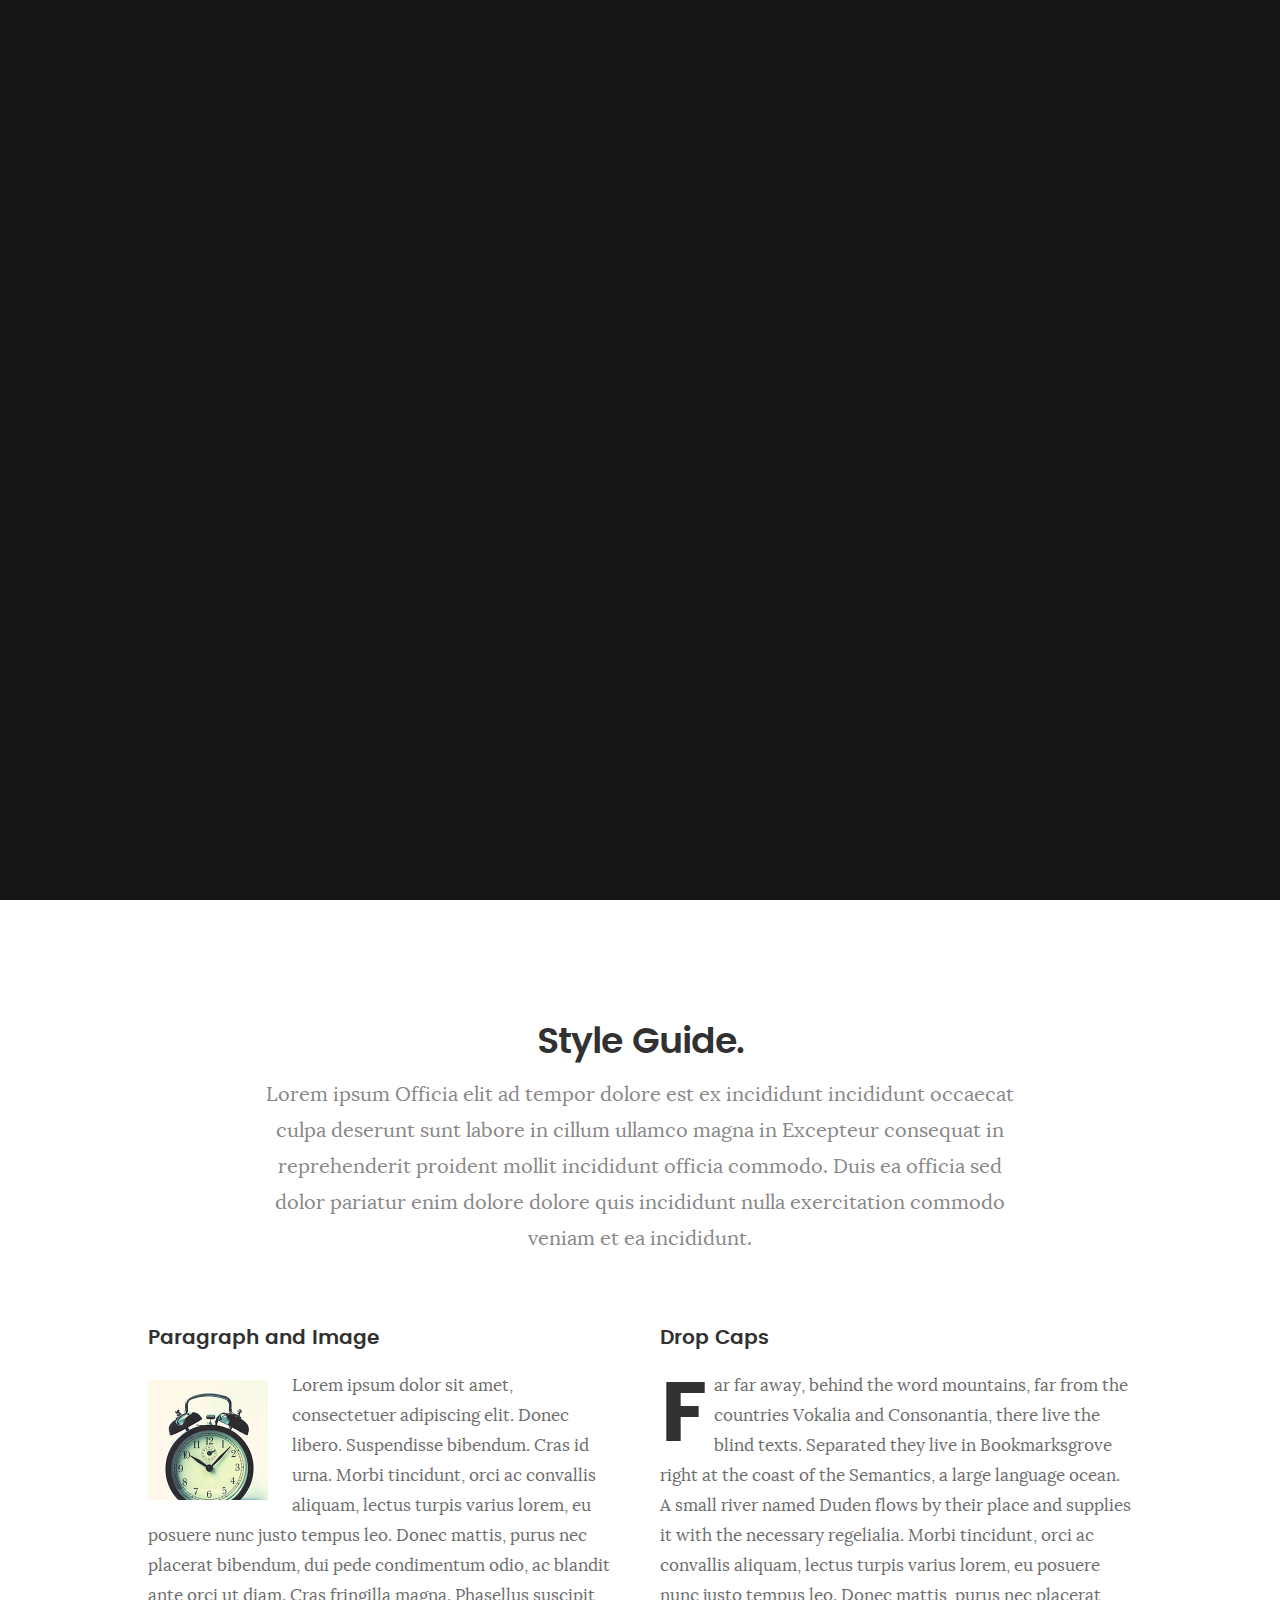
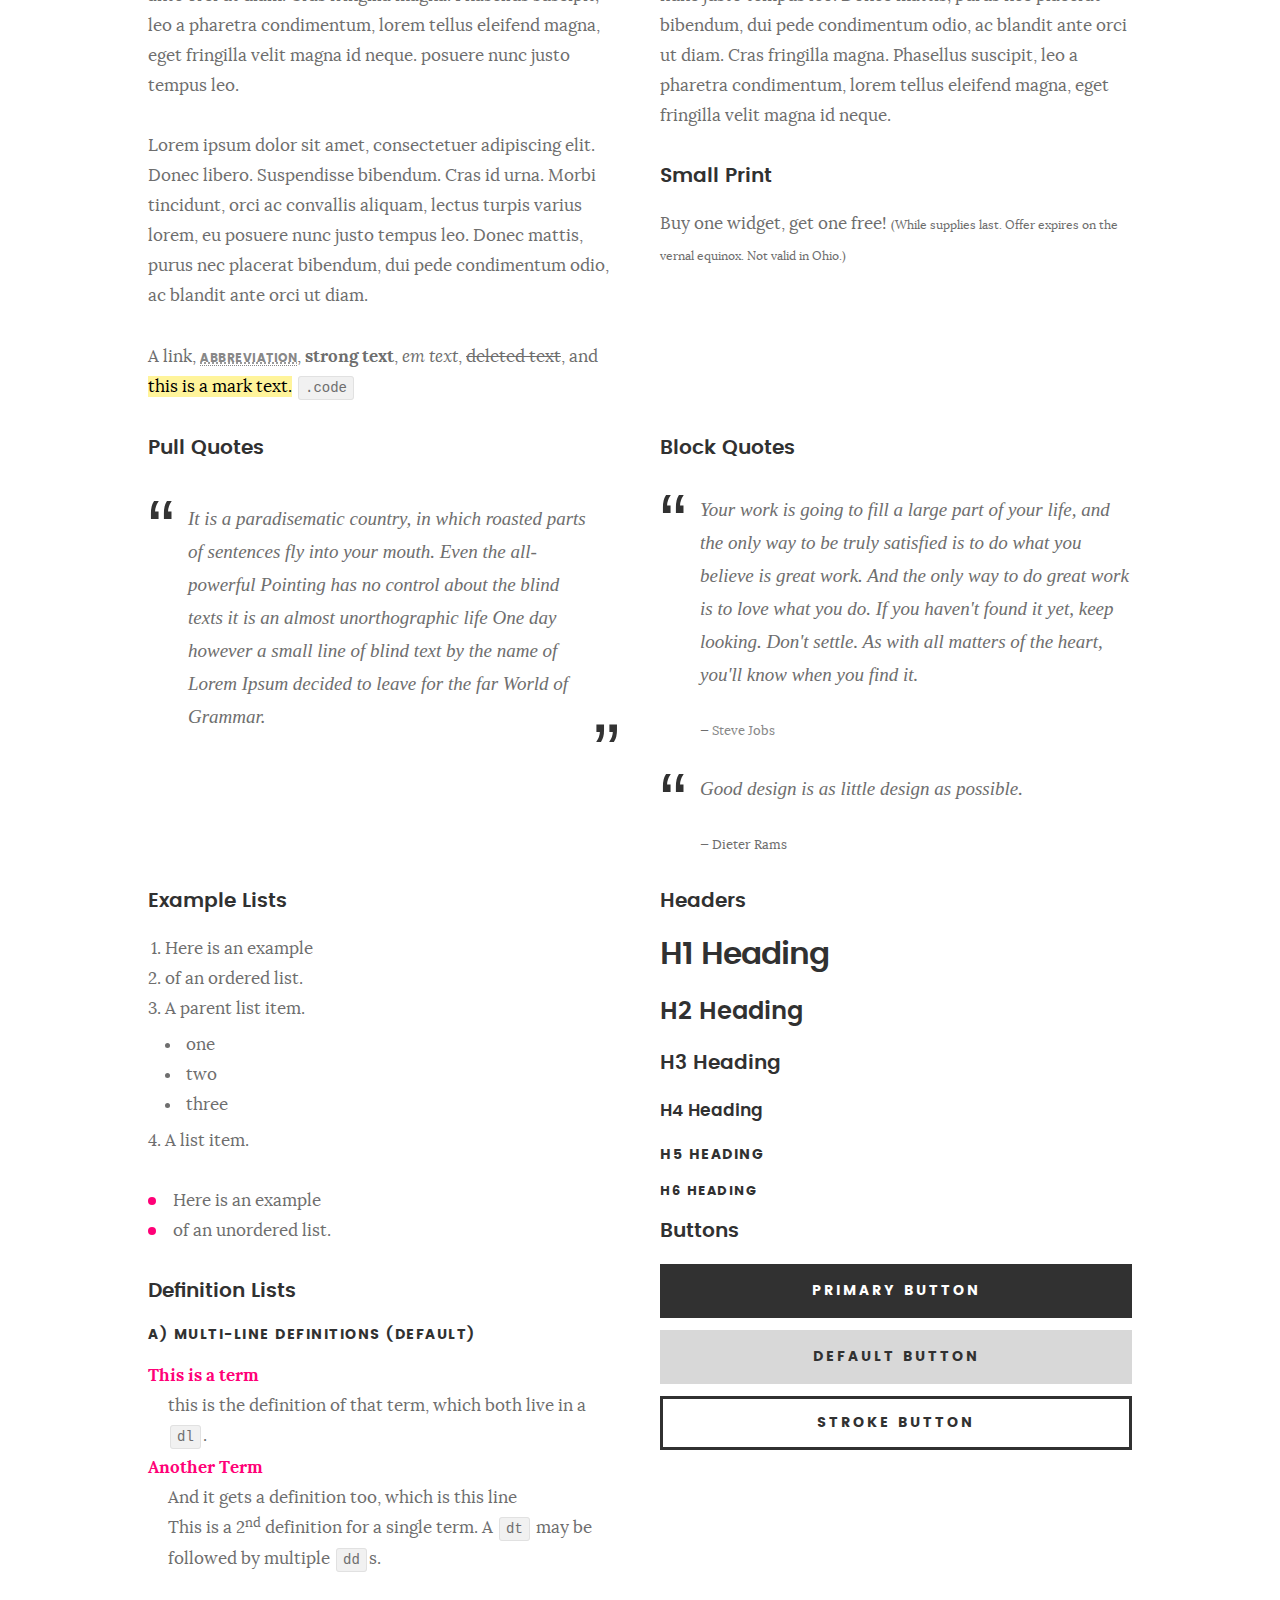
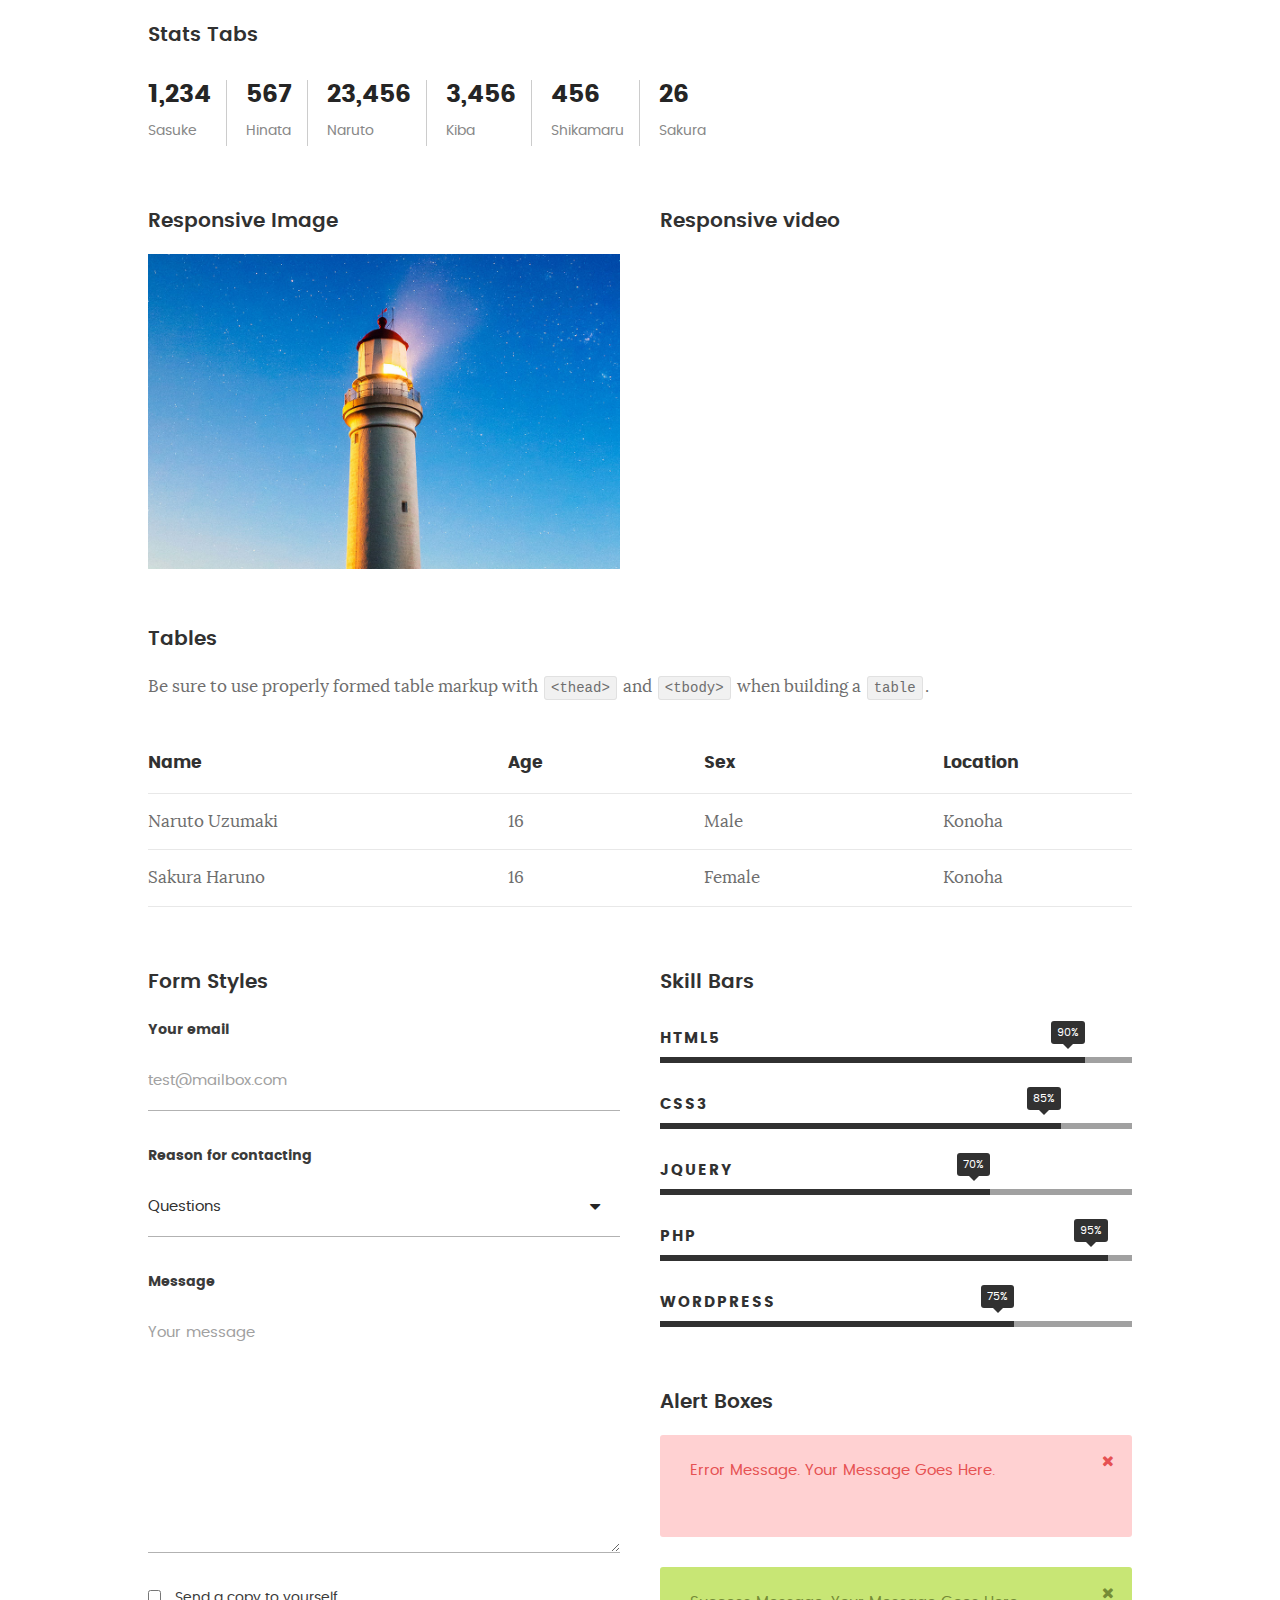
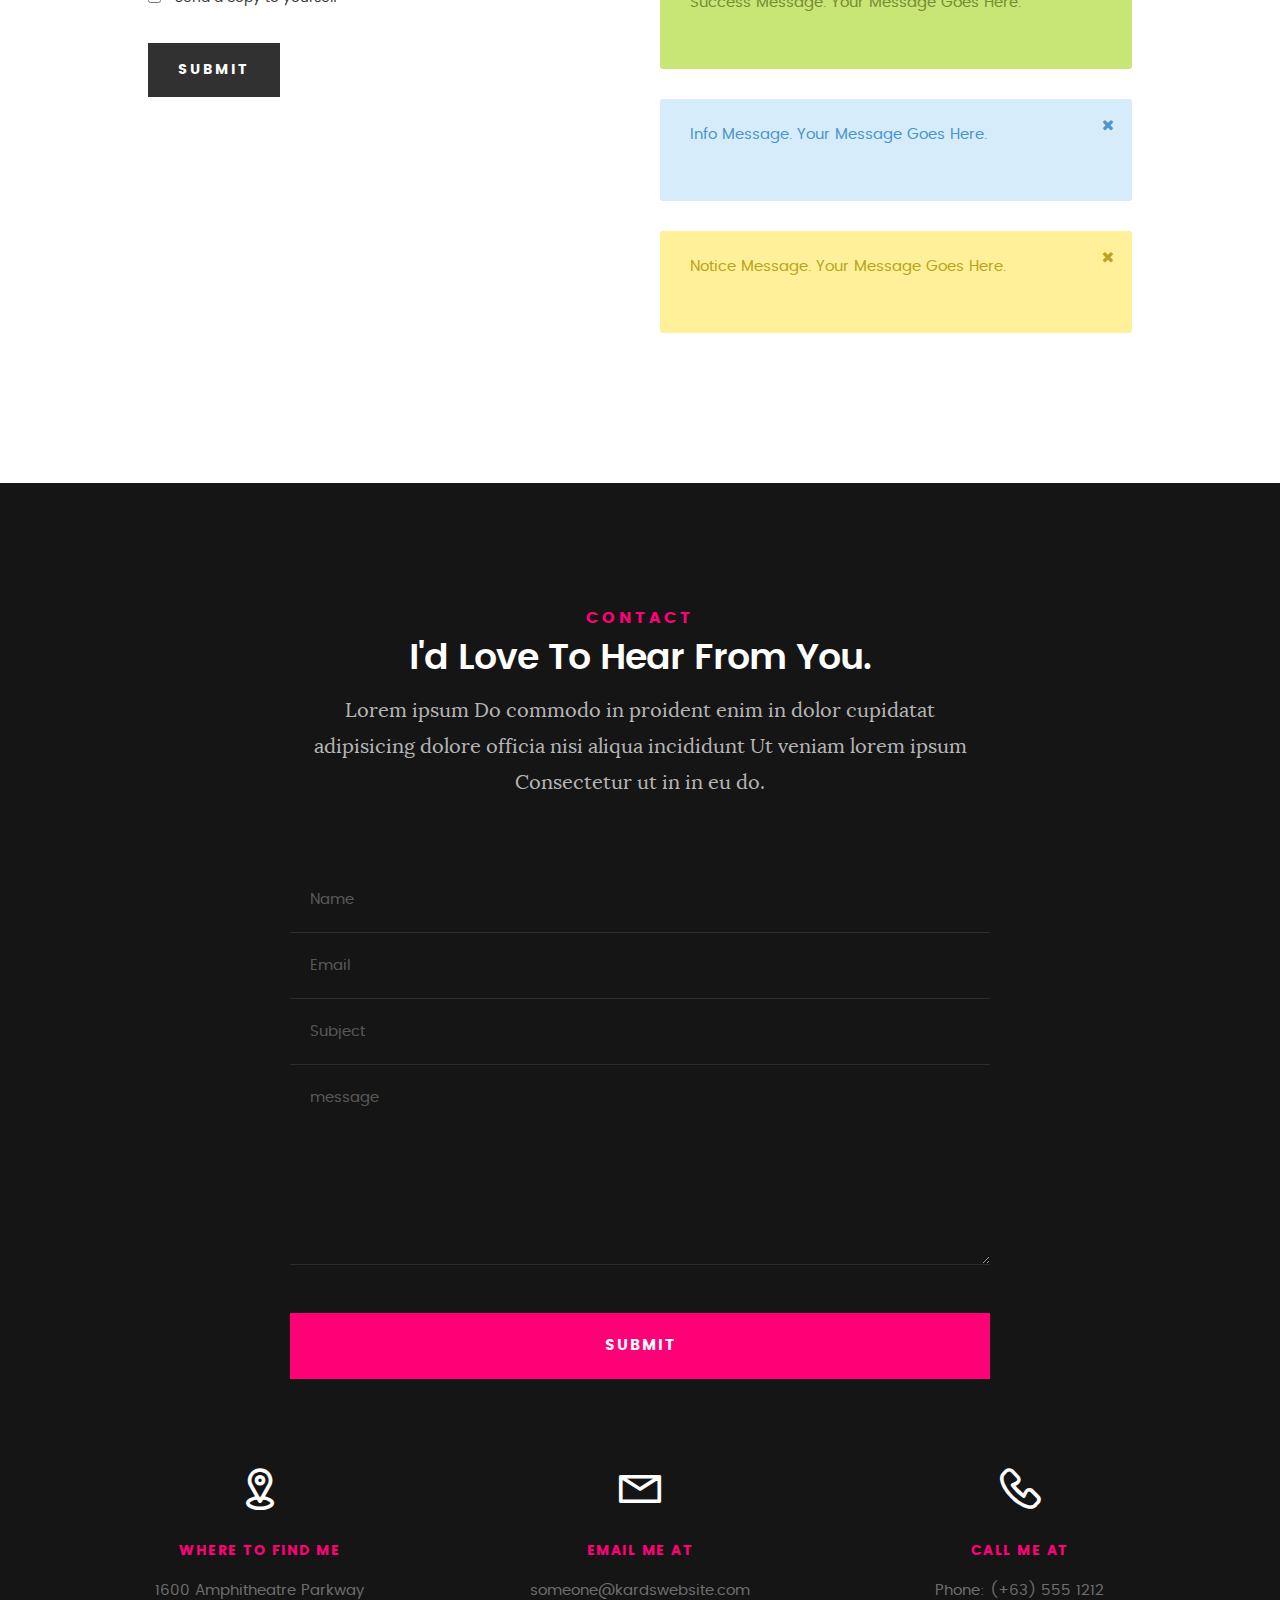
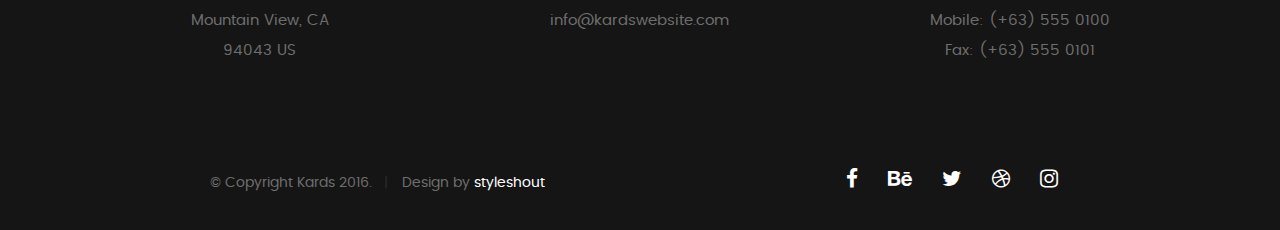
<file: styles.html>
<!DOCTYPE html>
<!--[if IE 8 ]><html class="no-js oldie ie8" lang="en"> <![endif]-->
<!--[if IE 9 ]><html class="no-js oldie ie9" lang="en"> <![endif]-->
<!--[if (gte IE 9)|!(IE)]><!--><html class="no-js" lang="en"> <!--<![endif]-->
<head>

   <!--- basic page needs
   ================================================== -->
   <meta charset="utf-8">
	<title>Style Demo - Kards</title>
	<meta name="description" content="">  
	<meta name="author" content="">

   <!-- mobile specific metas
   ================================================== -->
	<meta name="viewport" content="width=device-width, initial-scale=1, maximum-scale=1">

 	<!-- CSS
   ================================================== -->
   <link rel="stylesheet" href="css/base.css">  
   <link rel="stylesheet" href="css/main.css">
   <link rel="stylesheet" href="css/vendor.css">

   <style type="text/css" media="screen">

   	#styles { 
   		background: white;
   		padding-top: 12rem;
   		padding-bottom: 12rem;
   	}
   	#styles .row {
   		max-width: 1024px;
     	}
     	#styles .section-intro {
   		max-width: 800px;
     	}
      	
   </style>       

   <!-- script
   ================================================== -->
	<script src="js/modernizr.js"></script>
	<script src="js/pace.min.js"></script>

   <!-- favicons
	================================================== -->
	<link rel="icon" type="image/png" href="favicon.png">

</head>

<body id="top">

	<!-- header 
   ================================================== -->
   <header>   	
   	<div class="row">

   		<div class="top-bar">
   			<a class="menu-toggle" href="#"><span>Menu</span></a>

	   		<div class="logo">
		         <a href="index.html">KARDS</a>
		      </div>		      

		   	<nav id="main-nav-wrap">
					<ul class="main-navigation">
						<li><a href="index.html#intro" title="">Home</a></li>
						<li><a href="index.html#about" title="">About</a></li>
						<li><a href="index.html#resume" title="">Resume</a></li>
						<li><a href="index.html#portfolio" title="">Portfolio</a></li>
						<li><a href="index.html#services" title="">Services</a></li>					
						<li><a class="smoothscroll"  href="#contact" title="">Contact</a></li>	
						<li><a href="styles.html" title="">Style Demo</a></li>				
					</ul>
				</nav>    		
   		</div> <!-- /top-bar --> 
   		
   	</div> <!-- /row --> 		
   </header> <!-- /header -->

	<!-- intro section
   ================================================== -->
   <section id="intro">   

   	<div class="intro-overlay"></div>	

   	<div class="intro-content">
   		<div class="row">

   			<div class="col-twelve">

	   			<h5>Hello, World.</h5>
	   			<h1>I'm Juan Dela Cruz.</h1>

	   			<p class="intro-position">
	   				<span>Front-end Developer</span>
	   				<span>UI/UX Designer</span> 
	   			</p>

	   			<a class="button stroke smoothscroll" href="#about" title="">More About Me</a>

	   		</div>  
   			
   		</div>   		 		
   	</div> <!-- /intro-content --> 

   	<ul class="intro-social">        
         <li><a href="#"><i class="fa fa-facebook"></i></a></li>
         <li><a href="#"><i class="fa fa-behance"></i></a></li>
         <li><a href="#"><i class="fa fa-twitter"></i></a></li>
         <li><a href="#"><i class="fa fa-dribbble"></i></a></li>
         <li><a href="#"><i class="fa fa-instagram"></i></a></li>
      </ul> <!-- /intro-social -->      	

   </section> <!-- /intro -->


   <!-- Style Demo
   ================================================== -->
   <section id="styles">

   	<div class="row section-intro">

   		<div class="col-twelve">

   			<h1>Style Guide.</h1>

   			<p class="lead">Lorem ipsum Officia elit ad tempor dolore est ex incididunt incididunt occaecat culpa deserunt sunt labore in cillum ullamco magna in Excepteur consequat in reprehenderit proident mollit incididunt officia commodo.
   			Duis ea officia sed dolor pariatur enim dolore dolore quis incididunt nulla exercitation commodo veniam et ea incididunt.</p>   			

   		</div>

     	</div> <!-- /row -->

     	<div class="row">

     		<div class="col-six tab-full">

		      <h3>Paragraph and Image</h3>

		      <p><a href="#"><img width="120" height="120" class="pull-left" alt="sample-image" src="images/sample-image.jpg"></a>
		  		Lorem ipsum dolor sit amet, consectetuer adipiscing elit. Donec libero. Suspendisse bibendum.
		  		Cras id urna. Morbi tincidunt, orci ac convallis aliquam, lectus turpis varius lorem, eu
		  		posuere nunc justo tempus leo. Donec mattis, purus nec placerat bibendum, dui pede condimentum
		  		odio, ac blandit ante orci ut diam. Cras fringilla magna. Phasellus suscipit, leo a pharetra
		  		condimentum, lorem tellus eleifend magna, eget fringilla velit magna id neque.
		  		posuere nunc justo tempus leo. </p>

		  		<p>
		  		Lorem ipsum dolor sit amet, consectetuer adipiscing elit. Donec libero. Suspendisse bibendum.
		  		Cras id urna. Morbi tincidunt, orci ac convallis aliquam, lectus turpis varius lorem, eu
		  		posuere nunc justo tempus leo. Donec mattis, purus nec placerat bibendum, dui pede condimentum
		  		odio, ac blandit ante orci ut diam.	
 			   </p>

            <p>A <a href="#">link</a>,
  			   <abbr title="this really isn't a very good description">abbreviation</abbr>,
  			   <strong>strong text</strong>,
            <em>em text</em>,
  			   <del>deleted text</del>, and
            <mark>this is a mark text.</mark>
            <code>.code</code>
          	</p>

         </div>

         <div class="col-six tab-full">

            <h3>Drop Caps</h3>

	         <p class="drop-cap">Far far away, behind the word mountains, far from the countries Vokalia and Consonantia,
	         there live the blind texts. Separated they live in Bookmarksgrove right at the coast of the
	         Semantics, a large language ocean. A small river named Duden flows by their place and supplies it with the necessary regelialia. Morbi tincidunt, orci ac convallis aliquam, lectus turpis varius lorem, eu	posuere nunc justo tempus leo. Donec mattis, purus nec placerat bibendum, dui pede condimentum odio, ac blandit ante orci ut diam. Cras fringilla magna. Phasellus suscipit, leo a pharetra condimentum, lorem tellus eleifend magna, eget fringilla velit magna id neque.
		  		</p>

		      <h3>Small Print</h3>

		      <p>Buy one widget, get one free!
		  		<small>(While supplies last. Offer expires on the vernal equinox. Not valid in Ohio.)</small>
		  		</p>

		   </div>	         

		</div> <!-- /row -->

		<div class="row">

		  	<div class="col-six tab-full">

		      <h3>Pull Quotes</h3>

		      <aside class="pull-quote">
				   <blockquote>
					   <p>It is a paradisematic country, in which roasted parts of
		            sentences fly into your mouth. Even the all-powerful Pointing has no control about the blind
		            texts it is an almost unorthographic life One day however a small line of blind text by the name
		            of Lorem Ipsum decided to leave for the far World of Grammar.</p>
					</blockquote>
				</aside>

		   </div>

		   <div class="col-six tab-full">

		      <h3>Block Quotes</h3>

		      <blockquote cite="http://where-i-got-my-info-from.com">
				   <p>Your work is going to fill a large part of your life, and the only way to be truly satisfied is
		         to do what you believe is great work. And the only way to do great work is to love what you do.
		         If you haven't found it yet, keep looking. Don't settle. As with all matters of the heart, you'll know when you find it.
		         </p>
		
					<cite>
					   <a href="#">Steve Jobs</a>
					</cite>
			   </blockquote>

		      <blockquote>
		         <p>Good design is as little design as possible.</p>
		         <cite>Dieter Rams</cite>
		      </blockquote>

		   </div>

		</div> <!-- /row -->

		<div class="row half-bottom">

		 	<div class="col-six tab-full">

		      <h3>Example Lists</h3>

		      <ol>
				   <li>Here is an example</li>
				   <li>of an ordered list.</li>
				   <li>A parent list item.
				   	<ul>
				   		<li>one</li>
				   		<li>two</li>
				   		<li>three</li>
				   	</ul>
				   </li>
				   <li>A list item.</li>
			   </ol>

		      <ul class="disc">
				   <li>Here is an example</li>
				   <li>of an unordered list.</li>
			   </ul>	

			   <h3>Definition Lists</h3>	            

		      <h5>a) Multi-line Definitions (default)</h5>

		      <dl>
				   <dt><strong>This is a term</strong></dt>
				      <dd>this is the definition of that term, which both live in a <code>dl</code>.</dd>
				   <dt><strong>Another Term</strong></dt>
				      <dd>And it gets a definition too, which is this line</dd>
				      <dd>This is a 2<sup>nd</sup> definition for a single term. A <code>dt</code> may be followed by multiple <code>dd</code>s.</dd>
			   </dl>

		   </div>

		   <div class="col-six tab-full">		                  

		      <h3>Headers</h3>

		      <h1>H1 Heading</h1>
		      <h2>H2 Heading</h2>
		      <h3>H3 Heading</h3>
		      <h4>H4 Heading</h4>
		      <h5>H5 Heading</h5>
		      <h6>H6 Heading</h6>

		      <h3>Buttons</h3>

		    	<p>
		     		<a class="button button-primary full-width" href="#">Primary Button</a>
		     		<a class="button full-width" href="#">Default Button</a>
		     		<a class="button stroke full-width" href="#">Stroke Button</a>
		     	</p>

		   </div>

		</div> <!-- /row -->

		<div class="row">

		   <div class="col-twelve">

		    	<h3>Stats Tabs</h3>

		      <ul class="stats-tabs">
				   <li><a href="#">1,234 <em>Sasuke</em></a></li>
				   <li><a href="#">567 <em>Hinata</em></a></li>
				   <li><a href="#">23,456 <em>Naruto</em></a></li>
				   <li><a href="#">3,456 <em>Kiba</em></a></li>
				   <li><a href="#">456 <em>Shikamaru</em></a></li>
				   <li><a href="#">26 <em>Sakura</em></a></li>
				</ul>	      		

		   </div>	      	

		</div> <!-- /row -->

		<div class="row half-bottom">

      	<div class="col-six tab-full">

      		<h3>Responsive Image</h3>

      		<p><img src="images/portfolio/modals/m-lighthouse.jpg"></p>

      	</div>

      	<div class="col-six tab-full">

      		<h3>Responsive video</h3>

      		<div class="fluid-video-wrapper">
                  <iframe src="http://player.vimeo.com/video/14592941?title=0&amp;byline=0&amp;portrait=0&amp;color=F64B39" width="500" height="281" frameborder="0" webkitallowfullscreen mozallowfullscreen allowfullscreen></iframe> 
            </div>

      	</div>
      	
      </div> <!-- /row -->

      <div class="row add-bottom">

      	<div class="col-twelve">

      		<h3>Tables</h3>
      		<p>Be sure to use properly formed table markup with <code>&lt;thead&gt;</code> and <code>&lt;tbody&gt;</code> when building a <code>table</code>.</p>

      		<div class="table-responsive">

      			<table>
					  <thead>
					    <tr>
					      <th>Name</th>
					      <th>Age</th>
					      <th>Sex</th>
					      <th>Location</th>					    
					    </tr>
					  </thead>
					  <tbody>
					    <tr>
					      <td>Naruto Uzumaki</td>
					      <td>16</td>
					      <td>Male</td>
					      <td>Konoha</td>					    
					    </tr>
					    <tr>
					      <td>Sakura Haruno</td>
					      <td>16</td>
					      <td>Female</td>
					      <td>Konoha</td>			    
					    </tr>
					  </tbody>
					</table>

      		</div>     		

      	</div>
      	
      </div> <!--row -->

      <div class="row">

		   <div class="col-six tab-full">

		      <h3>Form Styles</h3>

		         <form>
			        	<div>
			         	<label for="sampleInput">Your email</label>
			         	<input class="full-width" type="email" placeholder="test@mailbox.com" id="sampleInput">
			         </div>
			         <div>
			         	<label for="sampleRecipientInput">Reason for contacting</label>
			         	<div class="ss-custom-select">
			         		<select class="full-width" id="sampleRecipientInput">
				           		<option value="Option 1">Questions</option>
				           		<option value="Option 2">Report</option>
				           		<option value="Option 3">Others</option>
				         	</select>
			         	</div>			         	
			         </div>
			       
			       	<label for="exampleMessage">Message</label>
			       	<textarea class="full-width" placeholder="Your message" id="exampleMessage"></textarea>

			        	<label class="add-bottom">
			           	<input type="checkbox">			            
			           	<span class="label-text">Send a copy to yourself</span>
			        	</label>
			       
			        	<input class="button-primary" type="submit" value="Submit">

			      </form>	            

		      </div>

		      <div class="col-six tab-full">

		      		<h3>Skill Bars</h3>

		      		<ul class="skill-bars">
						   <li>
						   	<div class="progress percent90"><span>90%</span></div>
						   	<strong>HTML5</strong>
						   </li>
						   <li>
						   	<div class="progress percent85"><span>85%</span></div>
						   	<strong>CSS3</strong>
						   </li>
						   <li>
						   	<div class="progress percent70"><span>70%</span></div>
						   	<strong>JQuery</strong>
						   </li>
						   <li>
						   	<div class="progress percent95"><span>95%</span></div>
						   	<strong>PHP</strong>
						   </li>
						   <li>

						   	<div class="progress percent75"><span>75%</span></div>
						   	<strong>Wordpress</strong>
						   </li>
		      
						</ul> <!-- /skill-bars -->

			        
			        <h3>Alert Boxes</h3> 
			        
			        <div class="alert-box ss-error hideit">
				        <p>Error Message. Your Message Goes Here.</p>
				        <i class="fa fa-times close"></i>
			        </div><!-- /error -->
			        
			        <div class="alert-box ss-success hideit">
				        <p>Success Message. Your Message Goes Here.</p>
				        <i class="fa fa-times close"></i>
			        </div><!-- /success -->
			        
			        <div class="alert-box ss-info hideit">
				         <p>Info Message. Your Message Goes Here.</p>
				        <i class="fa fa-times close"></i>
			        </div><!-- /info -->
			        
			        <div class="alert-box ss-notice hideit">
				        <p>Notice Message. Your Message Goes Here.</p>
				        <i class="fa fa-times close"></i>
			        </div><!-- /notice -->
			        
			  </div>	         

		</div> <!-- /row -->
		   	
   </section> <!--styles -->	

	
   <!-- contact
   ================================================== -->
	<section id="contact">

		<div class="row section-intro">
   		<div class="col-twelve">

   			<h5>Contact</h5>
   			<h1>I'd Love To Hear From You.</h1>

   			<p class="lead">Lorem ipsum Do commodo in proident enim in dolor cupidatat adipisicing dolore officia nisi aliqua incididunt Ut veniam lorem ipsum Consectetur ut in in eu do.</p>

   		</div> 
   	</div> <!-- /section-intro -->

   	<div class="row contact-form">

   		<div class="col-twelve">

            <!-- form -->
            <form name="contactForm" id="contactForm" method="post" action="">
      			<fieldset>

                  <div class="form-field">
 						   <input name="contactName" type="text" id="contactName" placeholder="Name" value="" minlength="2" required="">
                  </div>
                  <div class="form-field">
	      			   <input name="contactEmail" type="email" id="contactEmail" placeholder="Email" value="" required="">
	               </div>
                  <div class="form-field">
	     				   <input name="contactSubject" type="text" id="contactSubject" placeholder="Subject" value="">
	               </div>                       
                  <div class="form-field">
	                 	<textarea name="contactMessage" id="contactMessage" placeholder="message" rows="10" cols="50" required=""></textarea>
	               </div>                      
                 <div class="form-field">
                     <button class="submitform">Submit</button>
                     <div id="submit-loader">
                        <div class="text-loader">Sending...</div>                             
       				      <div class="s-loader">
								  	<div class="bounce1"></div>
								  	<div class="bounce2"></div>
								  	<div class="bounce3"></div>
								</div>
							</div>
                  </div>

      			</fieldset>
      		</form> <!-- Form End -->

            <!-- contact-warning -->
            <div id="message-warning"></div>            
            <!-- contact-success -->
      		<div id="message-success">
               <i class="fa fa-check"></i>Your message was sent, thank you!<br>
      		</div>

         </div> <!-- /col-twelve -->
   		
   	</div> <!-- /contact-form -->

   	<div class="row contact-info">

   		<div class="col-four tab-full">

   			<div class="icon">
   				<i class="icon-pin"></i>
   			</div>

   			<h5>Where to find me</h5>

   			<p>
            1600 Amphitheatre Parkway<br>
            Mountain View, CA<br>
            94043 US
            </p>

   		</div>

   		<div class="col-four tab-full collapse">

   			<div class="icon">
   				<i class="icon-mail"></i>
   			</div>

   			<h5>Email Me At</h5>

   			<p>someone@kardswebsite.com<br>
			   	info@kardswebsite.com			     
			   </p>

   		</div>

   		<div class="col-four tab-full">

   			<div class="icon">
   				<i class="icon-phone"></i>
   			</div>

   			<h5>Call Me At</h5>

   			<p>Phone: (+63) 555 1212<br>
			   	Mobile: (+63) 555 0100<br>
			     	Fax: (+63) 555 0101
			   </p>

   		</div>
   		
   	</div> <!-- /contact-info -->
		
	</section> <!-- /contact -->


   <!-- footer
   ================================================== -->

   <footer>
     	<div class="row">

     		<div class="col-six tab-full pull-right social">

     			<ul class="footer-social">        
			      <li><a href="#"><i class="fa fa-facebook"></i></a></li>
			      <li><a href="#"><i class="fa fa-behance"></i></a></li>
			      <li><a href="#"><i class="fa fa-twitter"></i></a></li>
			      <li><a href="#"><i class="fa fa-dribbble"></i></a></li>
			      <li><a href="#"><i class="fa fa-instagram"></i></a></li>
			   </ul> 
	      		
	      </div>

      	<div class="col-six tab-full">
	      	<div class="copyright">
		        	<span>© Copyright Kards 2016.</span> 
		        	<span>Design by <a href="http://www.styleshout.com/">styleshout</a></span>	         	
		         </div>		                  
	      	</div>

	      	<div id="go-top">
		         <a class="smoothscroll" title="Back to Top" href="#top"><i class="fa fa-long-arrow-up"></i></a>
		      </div>

      	</div> <!-- /row -->     	
   </footer>    

   <div id="preloader"> 
    	<div id="loader"></div>
   </div> 

   <!-- Java Script
   ================================================== --> 
   <script src="js/jquery-2.1.3.min.js"></script>
   <script src="js/plugins.js"></script>
   <script src="js/main.js"></script>

</body>

</html>
</file>
<file: css/base.css>
/**
 * =================================================================== 
 *
 *  Kards v1.0 Base Stylesheet
 *  url: styleshout.com
 *  03-01-2016
 *  ------------------------------------------------------------------
 *  TOC:
 *  01. reset
 *  02. basic/base setup styles
 *  03. grid
 *  04. MISC
 *
 * =================================================================== 
 */

/** 
 * ===================================================================
 * 01. reset - normalize.css v3.0.2 | MIT License | git.io/normalize
 *
 * ------------------------------------------------------------------- 
 */
html {
	font-family: sans-serif;
	-ms-text-size-adjust: 100%;
	-webkit-text-size-adjust: 100%;
}

body {
	margin: 0;
}

article,
aside,
details,
figcaption,
figure,
footer,
header,
hgroup,
main,
menu,
nav,
section,
summary {
	display: block;
}

audio,
canvas,
progress,
video {
	display: inline-block;
	vertical-align: baseline;
}

audio:not([controls]) {
	display: none;
	height: 0;
}

[hidden],
template {
	display: none;
}

a {
	background: transparent;
}

a:active,
a:hover {
	outline: 0;
}

abbr[title] {
	border-bottom: 1px dotted;
}

b,
strong {
	font-weight: bold;
}

dfn {
	font-style: italic;
}

h1 {
	font-size: 2em;
	margin: 0.67em 0;
}

mark {
	background: #ff0;
	color: #000;
}

small {
	font-size: 80%;
}

sub,
sup {
	font-size: 75%;
	line-height: 0;
	position: relative;
	vertical-align: baseline;
}

sup {
	top: -0.5em;
}

sub {
	bottom: -0.25em;
}

img {
	border: 0;
}

svg:not(:root) {
	overflow: hidden;
}

figure {
	margin: 1em 40px;
}

hr {
	-moz-box-sizing: content-box;
	box-sizing: content-box;
	height: 0;
}

pre {
	overflow: auto;
}

code,
kbd,
pre,
samp {
	font-family: monospace, monospace;
	font-size: 1em;
}

button,
input,
optgroup,
select,
textarea {
	color: inherit;
	font: inherit;
	margin: 0;
}

button {
	overflow: visible;
}

button,
select {
	text-transform: none;
}

button,
html input[type="button"],
input[type="reset"],
input[type="submit"] {
	-webkit-appearance: button;
	cursor: pointer;
}

button[disabled],
html input[disabled] {
	cursor: default;
}

button::-moz-focus-inner,
input::-moz-focus-inner {
	border: 0;
	padding: 0;
}

input {
	line-height: normal;
}

input[type="checkbox"],
input[type="radio"] {
	box-sizing: border-box;
	padding: 0;
}

input[type="number"]::-webkit-inner-spin-button,
input[type="number"]::-webkit-outer-spin-button {
	height: auto;
}

input[type="search"] {
	-webkit-appearance: textfield;
	-moz-box-sizing: content-box;
	-webkit-box-sizing: content-box;
	box-sizing: content-box;
}

input[type="search"]::-webkit-search-cancel-button,
input[type="search"]::-webkit-search-decoration {
	-webkit-appearance: none;
}

fieldset {
	border: 1px solid #c0c0c0;
	margin: 0 2px;
	padding: 0.35em 0.625em 0.75em;
}

legend {
	border: 0;
	padding: 0;
}

textarea {
	overflow: auto;
}

optgroup {
	font-weight: bold;
}

table {
	border-collapse: collapse;
	border-spacing: 0;
}

td,
th {
	padding: 0;
}

/** 
 * ===================================================================
 * 02. basic/base setup styles - (_basic.scss)
 *
 * ------------------------------------------------------------------- 
 */
html {
	font-size: 62.5%;
	box-sizing: border-box;
}

*,
*::before,
*::after {
	box-sizing: inherit;
}

body {
	font-weight: normal;
	line-height: 1;
	text-rendering: optimizeLegibility;
	word-wrap: break-word;
	-webkit-overflow-scrolling: touch;
	-webkit-text-size-adjust: none;
}

body,
input,
button {
	-moz-osx-font-smoothing: grayscale;
	-webkit-font-smoothing: antialiased;
}

/**
 * Media - (_basic.scss)
 * ------------------------------------------------------------------- 
 */
img,
video {
	max-width: 100%;
	height: auto;
}

/**
 * Typography resets - (_basic.scss)
 * ------------------------------------------------------------------- 
 */
div,
dl,
dt,
dd,
ul,
ol,
li,
h1,
h2,
h3,
h4,
h5,
h6,
pre,
form,
p,
blockquote,
th,
td {
	margin: 0;
	padding: 0;
}

h1,
h2,
h3,
h4,
h5,
h6 {
	-webkit-font-variant-ligatures: common-ligatures;
	-moz-font-variant-ligatures: common-ligatures;
	font-variant-ligatures: common-ligatures;
	text-rendering: optimizeLegibility;
}

em,
i {
	font-style: italic;
	line-height: inherit;
}

strong,
b {
	font-weight: bold;
	line-height: inherit;
}

small {
	font-size: 60%;
	line-height: inherit;
}

ol,
ul {
	list-style: none;
}

li {
	display: block;
}

/**
 * links - (_basic.scss)
 * ------------------------------------------------------------------- 
 */
a {
	text-decoration: none;
	line-height: inherit;
}

a img {
	border: none;
}

/**
 * inputs - (_basic.scss)
 * ------------------------------------------------------------------- 
 */
fieldset {
	margin: 0;
	padding: 0;
}

input[type="email"],
input[type="number"],
input[type="search"],
input[type="text"],
input[type="tel"],
input[type="url"],
input[type="password"],
textarea {
	-webkit-appearance: none;
	-moz-appearance: none;
	-ms-appearance: none;
	-o-appearance: none;
	appearance: none;
}

/** 
 * ===================================================================
 * 03. grid - (_grid.scss)
 *
 * ------------------------------------------------------------------- 
 */
.row {
	width: 94%;
	max-width: 1140px;
	margin: 0 auto;
}

.row:before,
.row:after {
	content: "";
	display: table;
}

.row:after {
	clear: both;
}

.row .row {
	width: auto;
	max-width: none;
	margin-left: -20px;
	margin-right: -20px;
}

[class*="col-"],
.bgrid {
	float: left;
}

[class*="col-"] + [class*="col-"].end {
	float: right;
}

[class*="col-"] {
	padding: 0 20px;
}

.col-one {
	width: 8.33333%;
}

.col-two,
.col-1-6 {
	width: 16.66667%;
}

.col-three,
.col-1-4 {
	width: 25%;
}

.col-four,
.col-1-3 {
	width: 33.33333%;
}

.col-five {
	width: 41.66667%;
}

.col-six,
.col-1-2 {
	width: 50%;
}

.col-seven {
	width: 58.33333%;
}

.col-eight,
.col-2-3 {
	width: 66.66667%;
}

.col-nine,
.col-3-4 {
	width: 75%;
}

.col-ten,
.col-5-6 {
	width: 83.33333%;
}

.col-eleven {
	width: 91.66667%;
}

.col-twelve,
.col-full {
	width: 100%;
}

/**
 * small screens - (_grid.scss)
 * --------------------------------------------------------------- 
 */
@media screen and (max-width:1024px) {
	.row .row {
		margin-left: -18px;
		margin-right: -18px;
	}

	[class*="col-"] {
		padding: 0 18px;
	}

}

/**
 * tablets - (_grid.scss)
 * --------------------------------------------------------------- 
 */
@media screen and (max-width:768px) {
	.row {
		width: auto;
		padding-left: 30px;
		padding-right: 30px;
	}

	.row .row {
		padding-left: 0;
		padding-right: 0;
		margin-left: -15px;
		margin-right: -15px;
	}

	[class*="col-"] {
		padding: 0 15px;
	}

	.tab-1-4 {
		width: 25%;
	}

	.tab-1-3 {
		width: 33.33333%;
	}

	.tab-1-2 {
		width: 50%;
	}

	.tab-2-3 {
		width: 66.66667%;
	}

	.tab-3-4 {
		width: 75%;
	}

	.tab-full {
		width: 100%;
	}

}

/**
 * large mobile devices - (_grid.scss)
 * --------------------------------------------------------------- 
 */
@media screen and (max-width:600px) {
	.row {
		padding-left: 25px;
		padding-right: 25px;
	}

	.row .row {
		margin-left: -10px;
		margin-right: -10px;
	}

	[class*="col-"] {
		padding: 0 10px;
	}

	.mob-1-4 {
		width: 25%;
	}

	.mob-1-2 {
		width: 50%;
	}

	.mob-3-4 {
		width: 75%;
	}

	.mob-full {
		width: 100%;
	}

}

/**
 * small mobile devices - (_grid.scss)
 * --------------------------------------------------------------- 
 */
@media screen and (max-width:400px) {
	.row .row {
		padding-left: 0;
		padding-right: 0;
		margin-left: 0;
		margin-right: 0;
	}

	[class*="col-"] {
		width: 100% !important;
		float: none !important;
		clear: both !important;
		margin-left: 0;
		margin-right: 0;
		padding: 0;
	}

	[class*="col-"] + [class*="col-"].end {
		float: none;
	}

}

/** 
 * ===================================================================
 * block grids - (_grid.scss)
 *
 * ------------------------------------------------------------------- 
 */
[class*="block-"]:before,
[class*="block-"]:after {
	content: "";
	display: table;
}

[class*="block-"]:after {
	clear: both;
}

.block-1-6 .bgrid {
	width: 16.66667%;
}

.block-1-4 .bgrid {
	width: 25%;
}

.block-1-3 .bgrid {
	width: 33.33333%;
}

.block-1-2 .bgrid {
	width: 50%;
}

/**
 * Clearing for block grid columns. Allow columns with 
 * different heights to align properly.
 */
.block-1-6 .bgrid:nth-child(6n+1),
.block-1-4 .bgrid:nth-child(4n+1),
.block-1-3 .bgrid:nth-child(3n+1),
.block-1-2 .bgrid:nth-child(2n+1) {
	clear: both;
}

/**
 * small screens - (_grid.scss)
 * --------------------------------------------------------------- 
 */
@media screen and (max-width:1024px) {
	.block-s-1-6 .bgrid {
		width: 16.66667%;
	}

	.block-s-1-4 .bgrid {
		width: 25%;
	}

	.block-s-1-3 .bgrid {
		width: 33.33333%;
	}

	.block-s-1-2 .bgrid {
		width: 50%;
	}

	.block-s-full .bgrid {
		width: 100%;
		clear: both;
	}

	[class*="block-s-"] .bgrid:nth-child(n) {
		clear: none;
	}

	.block-s-1-6 .bgrid:nth-child(6n+1),
	.block-s-1-4 .bgrid:nth-child(4n+1),
	.block-s-1-3 .bgrid:nth-child(3n+1),
	.block-s-1-2 .bgrid:nth-child(2n+1) {
		clear: both;
	}

}

/**
 * tablets - (_grid.scss)
 * --------------------------------------------------------------- 
 */
@media screen and (max-width:768px) {
	.block-tab-1-6 .bgrid {
		width: 16.66667%;
	}

	.block-tab-1-4 .bgrid {
		width: 25%;
	}

	.block-tab-1-3 .bgrid {
		width: 33.33333%;
	}

	.block-tab-1-2 .bgrid {
		width: 50%;
	}

	.block-tab-full .bgrid {
		width: 100%;
		clear: both;
	}

	[class*="block-tab-"] .bgrid:nth-child(n) {
		clear: none;
	}

	.block-tab-1-6 .bgrid:nth-child(6n+1),
	.block-tab-1-4 .bgrid:nth-child(4n+1),
	.block-tab-1-3 .bgrid:nth-child(3n+1),
	.block-tab-1-2 .bgrid:nth-child(2n+1) {
		clear: both;
	}

}

/**
 * large mobile devices - (_grid.scss)
 * --------------------------------------------------------------- 
 */
@media screen and (max-width:600px) {
	.block-mob-1-6 .bgrid {
		width: 16.66667%;
	}

	.block-mob-1-4 .bgrid {
		width: 25%;
	}

	.block-mob-1-3 .bgrid {
		width: 33.33333%;
	}

	.block-mob-1-2 .bgrid {
		width: 50%;
	}

	.block-mob-full .bgrid {
		width: 100%;
		clear: both;
	}

	[class*="block-mob-"] .bgrid:nth-child(n) {
		clear: none;
	}

	.block-mob-1-6 .bgrid:nth-child(6n+1),
	.block-mob-1-4 .bgrid:nth-child(4n+1),
	.block-mob-1-3 .bgrid:nth-child(3n+1),
	.block-mob-1-2 .bgrid:nth-child(2n+1) {
		clear: both;
	}

}

/**
 * stack on small mobile devices - (_grid.scss)
 * --------------------------------------------------------------- 
 */
@media screen and (max-width:400px) {
	.stack .bgrid {
		width: 100% !important;
		float: none !important;
		clear: both !important;
		margin-left: 0;
		margin-right: 0;
	}

}

/** 
 * ===================================================================
 * 04. MISC  - (_grid.scss)
 *
 * ------------------------------------------------------------------- 
 */

/**
 * Clearing - (http://nicolasgallagher.com/micro-clearfix-hack/
 */
.group:before,
.group:after {
	content: "";
	display: table;
}

.group:after {
	clear: both;
}

/**
 * Misc Helper Styles 
 */
.hide {
	display: none;
}

.invisible {
	visibility: hidden;
}

.antialiased {
	-webkit-font-smoothing: antialiased;
	-moz-osx-font-smoothing: grayscale;
}

.remove-bottom {
	margin-bottom: 0;
}

.half-bottom {
	margin-bottom: 1.5rem !important;
}

.add-bottom {
	margin-bottom: 3rem !important;
}

.no-border {
	border: none;
}

.full-width {
	width: 100%;
}

.text-center {
	text-align: center;
}

.text-left {
	text-align: left;
}

.text-right {
	text-align: right;
}

.pull-left {
	float: left;
}

.pull-right {
	float: right;
}

.align-center {
	margin-left: auto;
	margin-right: auto;
	text-align: center;
}

/*# sourceMappingURL=base.css.map */
</file>
<file: css/main.css>
/**
 * ===================================================================
 *
 *  Kards v1.0 Main Stylesheet
 *  url: styleshout.com
 *  03-01-2016
 *  ------------------------------------------------------------------
 *  TOC:
 *  01. webfonts and iconfonts
 *  02. base style overrides
 *  03. typography & general theme styles
 *  04. preloader
 *  05. forms
 *  06. buttons
 *  07. other components
 *  08. common styles
 *  09. header styles
 *  10. intro
 *  11. about
 *  12. resume
 *  13. portfolio
 *  14. call-to-action section
 *  15. services
 *  16. stats
 *  17. contact
 *  18. footer
 *
 * ===================================================================
 */


/**
 * ===================================================================
 * 01. webfonts and iconfonts - (_document-setup.scss)
 *
 * -------------------------------------------------------------------
 */
@import url("fonts.css");
@import url("font-awesome/css/font-awesome.min.css");
@import url("micons/micons.css");


/**
 * ===================================================================
 * 02. base style overrides - (_document-setup.scss)
 *
 * -------------------------------------------------------------------
 */
html {
	font-size: 10px;
}

@media only screen and (max-width:1024px) {
	html {
		font-size: 9.411764705882353px;
	}
}
@media only screen and (max-width:768px) {
	html {
		font-size: 10px;
	}
}
@media only screen and (max-width:400px) {
	html {
		font-size: 9.411764705882353px;
	}
}

html, body {
	height: 100%;
}
body {
	background: #151515;
	font-family: "lora-regular", serif;
	font-size: 1.7rem;
	line-height: 3rem;
	color: #6e6e6e;
}

/**
 * links - (_document-setup.scss)
 * -------------------------------------------------------------------
 */
a, a:visited {
	color: #6e6e6e;
	-moz-transition: all 0.3s ease-in-out;
	-o-transition: all 0.3s ease-in-out;
	-webkit-transition: all 0.3s ease-in-out;
	-ms-transition: all 0.3s ease-in-out;
	transition: all 0.3s ease-in-out;
}
a:hover, a:focus, a:active {
	color: #FF0077;
	outline: 0;
}

/**
 * ===================================================================
 * 03. typography & general theme styles - (_document-setup.scss)
 *
 * -------------------------------------------------------------------
 */
h1, h2, h3, h4, h5, h6, .h01, .h02, .h03, .h04, .h05, .h06 {
	font-family: "poppins-semibold", sans-serif;
	color: #313131;
	font-style: normal;
	text-rendering: optimizeLegibility;
	margin-bottom: 2.1rem;
}
h3, .h03, h4, .h04 {
	margin-bottom: 1.8rem;
}
h5, .h05, h6, .h06 {
	font-family: "poppins-bold";
	margin-bottom: 1.2rem;
}
h1, .h01 {
	font-size: 3.1rem;
	line-height: 1.355;
	letter-spacing: -.1rem;
}
@media only screen and (max-width:600px) {
	h1, .h01 {
		font-size: 2.6rem;
		letter-spacing: -.07rem;
	}
}
h2, .h02 {
	font-size: 2.4rem;
	line-height: 1.25;
}
h3, .h03 {
	font-size: 2rem;
	line-height: 1.5;
}
h4, .h04 {
	font-size: 1.7rem;
	line-height: 1.765;
}
h5, .h05 {
	font-size: 1.4rem;
	line-height: 1.714;
	text-transform: uppercase;
	letter-spacing: .15rem;
}
h6, .h06 {
	font-size: 1.3rem;
	line-height: 1.846;
	text-transform: uppercase;
	letter-spacing: .15rem;
}
p img {
	margin: 0;
}
p.lead {
	font-family: "lora-regular", serif;
	font-size: 2rem;
	line-height: 1.8;
	color: #888888;
}
@media only screen and (max-width:768px) {
	p.lead {
		font-size: 1.7rem;
	}
}
em, i, strong, b {
	font-size: 1.7rem;
	line-height: 3rem;
	font-style: normal;
	font-weight: normal;
}
em, i {
	font-family: "lora-italic", serif;
}
strong, b {
	font-family: "lora-bold", serif;
}
small {
	font-size: 1.2rem;
	line-height: inherit;
}
blockquote {
	margin: 3rem 0;
	padding-left: 4rem;
	position: relative;
}
blockquote:before {
	content: "\201C";
	font-size: 8rem;
	line-height: 0px;
	margin: 0;
	color: #313131;
	font-family: arial, sans-serif;
	position: absolute;
	top: 3rem;
	left: 0;
}
blockquote p {
	font-family: georgia, serif;
	font-style: italic;
	padding: 0;
	font-size: 1.9rem;
	line-height: 1.737;
}
blockquote cite {
	display: block;
	font-size: 1.3rem;
	font-style: normal;
	line-height: 1.616;
}
blockquote cite:before {
	content: "\2014 \0020";
}
blockquote cite a, blockquote cite a:visited {
	color: #888888;
	border: none;
}
abbr {
	font-family: "poppins-bold", serif;
	font-variant: small-caps;
	text-transform: lowercase;
	letter-spacing: .05rem;
	color: #888888;
}
var, kbd, samp, code, pre {
	font-family: Consolas, "Andale Mono", Courier, "Courier New", monospace;
}
pre {
	padding: 2.4rem 3rem 3rem;
	background: #F1F1F1;
}
code {
	font-size: 1.4rem;
	margin: 0 .2rem;
	padding: .3rem .6rem;
	white-space: nowrap;
	background: #F1F1F1;
	border: 1px solid #E1E1E1;
	border-radius: 3px;
}
pre > code {
	display: block;
	white-space: pre;
	line-height: 2;
	padding: 0;
	margin: 0;
}
pre.prettyprint > code {
	border: none;
}
del {
	text-decoration: line-through;
}
abbr[title], dfn[title] {
	border-bottom: 1px dotted;
	cursor: help;
}
mark {
	background: #FFF49B;
	color: #000;
}
hr {
	border: solid #d2d2d2;
	border-width: 1px 0 0;
	clear: both;
	margin: 2.4rem 0 1.5rem;
	height: 0;
}

/**
 * Lists - (_document-setup.scss)
 * -------------------------------------------------------------------
 */
ol {
	list-style: decimal;
}
ul {
	list-style: disc;
}
li {
	display: list-item;
}
ol, ul {
	margin-left: 1.7rem;
}
ul li {
	padding-left: .4rem;
}
ul ul, ul ol, ol ol, ol ul {
	margin: .6rem 0 .6rem 1.7rem;
}
ul.disc li {
	display: list-item;
	list-style: none;
	padding: 0 0 0 .8rem;
	position: relative;
}
ul.disc li::before {
	content: "";
	display: inline-block;
	width: 8px;
	height: 8px;
	border-radius: 50%;
	background: #FF0077;
	position: absolute;
	left: -17px;
	top: 11px;
	vertical-align: middle;
}
dt {
	margin: 0;
	color: #FF0077;
}
dd {
	margin: 0 0 0 2rem;
}

/**
 * tables - (_document-setup.scss)
 * -------------------------------------------------------------------
 */
table {
	border-width: 0;
	width: 100%;
	max-width: 100%;
	font-family: "lora-regular", sans-serif;
}
th, td {
	padding: 1.5rem 3rem;
	text-align: left;
	border-bottom: 1px solid #E8E8E8;
}
th {
	color: #313131;
	font-family: "poppins-bold", sans-serif;
}
td {
	line-height: 1.5;
}
th:first-child, td:first-child {
	padding-left: 0;
}
th:last-child, td:last-child {
	padding-right: 0;
}
.table-responsive {
	overflow-x: auto;
	-webkit-overflow-scrolling: touch;
}

/**
 * Spacing - (_document-setup.scss)
 * -------------------------------------------------------------------
 */
button, .button {
	margin-bottom: 1.2;
}
fieldset {
	margin-bottom: 1.5rem;
}
input,
textarea,
select,
pre,
blockquote,
figure,
table,
p,
ul,
ol,
dl,
form,
.fluid-video-wrapper,
.ss-custom-select {
	margin-bottom: 3rem;
}

/**
 * floated image - (_document-setup.scss)
 * -------------------------------------------------------------------
 */
img.pull-right {
	margin: .9rem 0 0 2.4rem;
}
img.pull-left {
	margin: .9rem 2.4rem 0 0;
}

/**
 * block grid paddings - (_document-setup.scss)
 * -------------------------------------------------------------------
 */
.bgrid {
	padding: 0 20px;
}
@media only screen and (max-width:1024px) {
	.bgrid {
		padding: 0 18px;
	}
}
@media only screen and (max-width:768px) {
	.bgrid {
		padding: 0 15px;
	}
}
@media only screen and (max-width:600px) {
	.bgrid {
		padding: 0 10px;
	}
}
@media only screen and (max-width:400px) {
	.bgrid {
		padding: 0;
	}
}

/**
 * pace.js styles - minimal  - (_document-setup.scss)
 * -------------------------------------------------------------------
 */
.pace {
	-webkit-pointer-events: none;
	pointer-events: none;
	-webkit-user-select: none;
	-moz-user-select: none;
	user-select: none;
}
.pace-inactive {
	display: none;
}
.pace .pace-progress {
	background: #FF0077;
	position: fixed;
	z-index: 900;
	top: 0;
	right: 100%;
	width: 100%;
	height: 6px;
}

/**
 * ===================================================================
 * 04. preloader - (_preloader-1.scss)
 *
 * -------------------------------------------------------------------
 */
#preloader {
	position: fixed;
	top: 0;
	left: 0;
	right: 0;
	bottom: 0;
	background: #151515;
	z-index: 800;
	height: 100%;
	width: 100%;
}
.no-js #preloader, .oldie #preloader {
	display: none;
}
#loader {
	position: absolute;
	left: 50%;
	top: 50%;
	width: 60px;
	height: 60px;
	margin: -30px 0 0 -30px;
	padding: 0;
}
#loader:before {
	content: "";
	border-top: 11px solid rgba(255, 255, 255, 0.1);
	border-right: 11px solid rgba(255, 255, 255, 0.1);
	border-bottom: 11px solid rgba(255, 255, 255, 0.1);
	border-left: 11px solid #FF0077;
	-webkit-animation: load 1.1s infinite linear;
	animation: load 1.1s infinite linear;
	display: block;
	border-radius: 50%;
	width: 60px;
	height: 60px;
}
@-webkit-keyframes load {
	0% {
		-webkit-transform: rotate(0deg);
		transform: rotate(0deg);
	}
	100% {
		-webkit-transform: rotate(360deg);
		transform: rotate(360deg);
	}
}
@keyframes load {
	0% {
		-webkit-transform: rotate(0deg);
		transform: rotate(0deg);
	}
	100% {
		-webkit-transform: rotate(360deg);
		transform: rotate(360deg);
	}
}

/**
 * ===================================================================
 * 05. forms - (_forms.scss)
 *
 * -------------------------------------------------------------------
 */
fieldset {
	border: none;
}
input[type="email"],
input[type="number"],
input[type="search"],
input[type="text"],
input[type="tel"],
input[type="url"],
input[type="password"],
textarea,
select {
	display: block;
	height: 6rem;
	padding: 1.5rem 0;
	border: 0;
	outline: none;
	vertical-align: middle;
	color: #313131;
	font-family: "poppins-regular", sans-serif;
	font-size: 1.5rem;
	line-height: 3rem;
	max-width: 100%;
	background: transparent;
	border-bottom: 1px solid rgba(0, 0, 0, 0.3);
	-moz-transition: all 0.3s ease-in-out;
	-o-transition: all 0.3s ease-in-out;
	-webkit-transition: all 0.3s ease-in-out;
	-ms-transition: all 0.3s ease-in-out;
	transition: all 0.3s ease-in-out;
}
.ss-custom-select {
	position: relative;
	padding: 0;
}
.ss-custom-select select {
	-webkit-appearance: none;
	-moz-appearance: none;
	-ms-appearance: none;
	-o-appearance: none;
	appearance: none;
	text-indent: 0.01px;
	text-overflow: '';
	margin: 0;
	line-height: 3rem;
	vertical-align: middle;
}
.ss-custom-select select option {
	padding-left: 2rem;
	padding-right: 2rem;
}
.ss-custom-select select::-ms-expand {
	display: none;
}
.ss-custom-select::after {
	content: '\f0d7';
	font-family: 'FontAwesome';
	position: absolute;
	top: 50%;
	right: 1.5rem;
	margin-top: -10px;
	bottom: auto;
	width: 20px;
	height: 20px;
	line-height: 20px;
	font-size: 18px;
	text-align: center;
	pointer-events: none;
	color: #252525;
}

/* IE9 and below */
.oldie .ss-custom-select::after {
	display: none;
}
textarea {
	min-height: 25rem;
}
input[type="email"]:focus,
input[type="number"]:focus,
input[type="search"]:focus,
input[type="text"]:focus,
input[type="tel"]:focus,
input[type="url"]:focus,
input[type="password"]:focus,
textarea:focus,
select:focus {
	color: #cc005f;
	border-bottom: 1px solid #FF0077;
}
label, legend {
	font-family: "poppins-bold", sans-serif;
	font-size: 1.4rem;
	margin-bottom: .6rem;
	color: #3b3b3b;
	display: block;
}
input[type="checkbox"], input[type="radio"] {
	display: inline;
}
label > .label-text {
	display: inline-block;
	margin-left: 1rem;
	font-family: "poppins-regular", sans-serif;
	line-height: inherit;
}
label > input[type="checkbox"], label > input[type="radio"] {
	margin: 0;
	position: relative;
	top: .15rem;
}

/**
 * Style Placeholder Text
 * -
 */
::-webkit-input-placeholder {
	color: #a1a1a1;
}
:-moz-placeholder {
	color: #a1a1a1;  /* Firefox 18- */
}
::-moz-placeholder {
	color: #a1a1a1;  /* Firefox 19+ */
}
:-ms-input-placeholder {
	color: #a1a1a1;
}
.placeholder {
	color: #a1a1a1 !important;
}

/**
 * ===================================================================
 * 06. buttons - (_button-essentials.scss)
 *
 * -------------------------------------------------------------------
 */
.button,
a.button,
button,
input[type="submit"],
input[type="reset"],
input[type="button"] {
	display: inline-block;
	font-family: "poppins-bold", sans-serif;
	font-size: 1.4rem;
	text-transform: uppercase;
	letter-spacing: .3rem;
	height: 5.4rem;
	line-height: 5.4rem;
	padding: 0 3rem;
	margin: 0 .3rem 1.2rem 0;
	background: #d8d8d8;
	color: #313131;
	text-decoration: none;
	cursor: pointer;
	text-align: center;
	white-space: nowrap;
	border: none;
	-moz-transition: all 0.3s ease-in-out;
	-o-transition: all 0.3s ease-in-out;
	-webkit-transition: all 0.3s ease-in-out;
	-ms-transition: all 0.3s ease-in-out;
	transition: all 0.3s ease-in-out;
}
.button:hover,
a.button:hover,
button:hover,
input[type="submit"]:hover,
input[type="reset"]:hover,
input[type="button"]:hover,
.button:focus,
button:focus,
input[type="submit"]:focus,
input[type="reset"]:focus,
input[type="button"]:focus {
	background: #bebebe;
	color: #000000;
	outline: 0;
}
.button.button-primary,
a.button.button-primary,
button.button-primary,
input[type="submit"].button-primary,
input[type="reset"].button-primary,
input[type="button"].button-primary {
	background: #313131;
	color: #FFFFFF;
}
.button.button-primary:hover,
a.button.button-primary:hover,
button.button-primary:hover,
input[type="submit"].button-primary:hover,
input[type="reset"].button-primary:hover,
input[type="button"].button-primary:hover,
.button.button-primary:focus,
button.button-primary:focus,
input[type="submit"].button-primary:focus,
input[type="reset"].button-primary:focus,
input[type="button"].button-primary:focus {
	background: #1f1f1f;
}
button.full-width, .button.full-width {
	width: 100%;
	margin-right: 0;
}
button.medium, .button.medium {
	height: 5.7rem !important;
	line-height: 5.7rem !important;
	padding: 0 1.8rem !important;
}
button.large, .button.large {
	height: 6rem !important;
	line-height: 6rem !important;
	padding: 0rem 3rem !important;
}
button.stroke, .button.stroke {
	background: transparent !important;
	border: 3px solid #313131;
	line-height: 4.8rem;
}
button.stroke.medium, .button.stroke.medium {
	line-height: 5.1rem !important;
}
button.stroke.large, .button.stroke.large {
	line-height: 5.4rem !important;
}
button.stroke:hover, .button.stroke:hover {
	border: 3px solid #FF0077;
	color: #FF0077;
}
button::-moz-focus-inner, input::-moz-focus-inner {
	border: 0;
	padding: 0;
}


/**
 * ===================================================================
 * 07. other components - (_others.scss)
 *
 * -------------------------------------------------------------------
 */

/**
 * alert box - (_alert-box.scss)
 * -------------------------------------------------------------------
 */
.alert-box {
	padding: 2.1rem 4rem 2.1rem 3rem;
	position: relative;
	margin-bottom: 3rem;
	border-radius: 3px;
	font-family: "poppins-regular", sans-serif;
	font-size: 1.5rem;
}
.alert-box .close {
	position: absolute;
	right: 1.8rem;
	top: 1.8rem;
	cursor: pointer;
}
.ss-error {
	background-color: #ffd1d2;
	color: #e65153;
}
.ss-success {
	background-color: #c8e675;
	color: #758c36;
}
.ss-info {
	background-color: #d7ecfb;
	color: #4a95cc;
}
.ss-notice {
	background-color: #fff099;
	color: #bba31b;
}

/**
 * additional typo styles - (_additional-typo.scss)
 * -------------------------------------------------------------------
 */

/**
 * drop cap
 */
.drop-cap:first-letter {
	float: left;
	margin: 0;
	padding: 1.5rem .6rem 0 0;
	font-size: 8.4rem;
	font-family: "poppins-bold", sans-serif;
	line-height: 6rem;
	text-indent: 0;
	background: transparent;
	color: #313131;
}

/**
 * line definition style
 */
.lining dt, .lining dd {
	display: inline;
	margin: 0;
}
.lining dt + dt:before, .lining dd + dt:before {
	content: "\A";
	white-space: pre;
}
.lining dd + dd:before {
	content: ", ";
}
.lining dd + dd:before {
	content: ", ";
}
.lining dd:before {
	content: ": ";
	margin-left: -0.2em;
}

/**
 * dictionary definition style
 */
.dictionary-style dt {
	display: inline;
	counter-reset: definitions;
}
.dictionary-style dt + dt:before {
	content: ", ";
	margin-left: -0.2em;
}
.dictionary-style dd {
	display: block;
	counter-increment: definitions;
}
.dictionary-style dd:before {
	content: counter(definitions, decimal) ". ";
}

/**
 * Pull Quotes
 * -----------
 * markup:
 *
 * <aside class="pull-quote">
 *		<blockquote>
 *			<p></p>
 *		</blockquote>
 *	</aside>
 *
 * ---------------------------------------------------------------------
 */
.pull-quote {
	position: relative;
	padding: 2.1rem 3rem 2.1rem 0px;
}
.pull-quote:before, .pull-quote:after {
	height: 1em;
	position: absolute;
	font-size: 8rem;
	font-family: Arial, Sans-Serif;
	color: #333;
}
.pull-quote:before {
	content: "\201C";
	top: 33px;
	left: 0;
}
.pull-quote:after {
	content: '\201D';
	bottom: -33px;
	right: 0;
}
.pull-quote blockquote {
	margin: 0;
}
.pull-quote blockquote:before {
	content: none;
}

/**
 * Stats Tab
 * ---------
 * markup:
 *
 * <ul class="stats-tabs">
 *		<li><a href="#">[value]<em>[name]</em></a></li>
 *	</ul>
 *
 * Extend this object into your markup.
 *
 * ---------------------------------------------------------------------
 */
.stats-tabs {
	padding: 0;
	margin: 3rem 0;
}
.stats-tabs li {
	display: inline-block;
	margin: 0 1.5rem 3rem 0;
	padding: 0 1.5rem 0 0;
	border-right: 1px solid #ccc;
}
.stats-tabs li:last-child {
	margin: 0;
	padding: 0;
	border: none;
}
.stats-tabs li a {
	display: inline-block;
	font-size: 2.5rem;
	font-family: "poppins-bold", sans-serif;
	border: none;
	color: #252525;
}
.stats-tabs li a:hover {
	color: #FF0077;
}
.stats-tabs li a em {
	display: block;
	margin: .6rem 0 0 0;
	font-size: 1.4rem;
	font-family: "poppins-regular", sans-serif;
	color: #888888;
}

/**
 * skillbars - (_skillbars.scss)
 * -------------------------------------------------------------------
 */
.skill-bars {
	list-style: none;
	margin: 6rem 0 3rem;
}
.skill-bars li {
	height: .6rem;
	background: #a1a1a1;
	width: 100%;
	margin-bottom: 6rem;
	padding: 0;
	position: relative;
}
.skill-bars li strong {
	position: absolute;
	left: 0;
	top: -3rem;
	font-family: "poppins-bold", sans-serif;
	color: #313131;
	text-transform: uppercase;
	letter-spacing: .2rem;
	font-size: 1.5rem;
	line-height: 2.4rem;
}
.skill-bars li .progress {
	background: #313131;
	position: relative;
	height: 100%;
}
.skill-bars li .progress span {
	position: absolute;
	right: 0;
	top: -3.6rem;
	display: block;
	font-family: "poppins-regular", sans-serif;
	color: white;
	font-size: 1.1rem;
	line-height: 1;
	background: #313131;
	padding: .6rem .6rem;
	border-radius: 3px;
}
.skill-bars li .progress span::after {
	position: absolute;
	left: 50%;
	bottom: -5px;
	margin-left: -5px;
	border-right: 5px solid transparent;
	border-left: 5px solid transparent;
	border-top: 5px solid #313131;
	content: "";
}

.skill-bars li .percent5   { width: 5%; }
.skill-bars li .percent10  { width: 10%; }
.skill-bars li .percent15  { width: 15%; }
.skill-bars li .percent20  { width: 20%; }
.skill-bars li .percent25  { width: 25%; }
.skill-bars li .percent30  { width: 30%; }
.skill-bars li .percent35  { width: 35%; }
.skill-bars li .percent40  { width: 40%; }
.skill-bars li .percent45  { width: 45%; }
.skill-bars li .percent50  { width: 50%; }
.skill-bars li .percent55  { width: 55%; }
.skill-bars li .percent60  { width: 60%; }
.skill-bars li .percent65  { width: 65%; }
.skill-bars li .percent70  { width: 70%; }
.skill-bars li .percent75  { width: 75%; }
.skill-bars li .percent80  { width: 80%; }
.skill-bars li .percent85  { width: 85%; }
.skill-bars li .percent90  { width: 90%; }
.skill-bars li .percent95  { width: 95%; }
.skill-bars li .percent100 { width: 100%; }


/**
 * ===================================================================
 * 08. common styles (_layout.scss)
 *
 * -------------------------------------------------------------------
 */
.grey-section {
	background: #ebebeb;
}
.grey-section p.lead {
	color: #7d7d7d;
}
.section-intro {
	max-width: 700px;
	margin-left: auto;
	margin-right: auto;
	text-align: center;
	margin-bottom: 3.6rem;
	position: relative;
}
.section-intro h1 {
	font-family: "poppins-semibold", serif;
	font-size: 3.6rem;
	color: #313131;
	line-height: 1.25;
	margin-bottom: 1.2rem;
}
.section-intro h5 {
	color: #FF0077;
	font-size: 1.6rem;
	line-height: 1.875;
	margin-bottom: 0.3rem;
	letter-spacing: .4rem;
}

/**
 * responsive:
 * common styles
 * -------------------------------------------------------------------
 */
@media only screen and (max-width:768px) {
	.section-intro {
		max-width: 650px;
	}
	.section-intro h1 {
		font-size: 3rem;
	}
}
@media only screen and (max-width:600px) {
	.section-intro h1 {
		font-size: 2.6rem;
	}
	.section-intro h5 {
		font-size: 1.5rem;
		letter-spacing: .3rem;
	}
}
@media only screen and (max-width:400px) {
	.section-intro h1 {
		font-size: 2.4rem;
	}
}


/**
 * ===================================================================
 * 09. header styles - (_layout.scss)
 *
 * -------------------------------------------------------------------
 */
header {
	position: fixed;
	width: 100%;
	min-height: 66px;
	z-index: 600;
}
header .row {
	position: relative;
	min-height: 66px;
}
header .top-bar {
	display: block;
	background: #000000;
	min-width: 220px;
	min-height: 66px;
	position: absolute;
	left: 90px;
	top: 0;
}
header .logo {
	float: left;
	margin-left: 20px;
	margin-right: 50px;
	margin-top: 25px;
	position: relative;
}
header .logo a {
	display: block;
	margin: 0;
	padding: 0;
	border: none;
	font: 0/0 a;
	text-shadow: none;
	color: transparent;
	width: 92px;
	height: 15px;
	background: url("https://i.hizliresim.com/BajX1L.png") no-repeat center;
	background-size: 92px 15px;
}
header .trlogo {
	float: left;
	margin-left: 20px;
	margin-right: 50px;
	margin-top: 25px;
	position: relative;
}
header .trlogo a {
	display: block;
	margin: 0;
	padding: 0;
	border: none;
	font: 0/0 a;
	text-shadow: none;
	color: transparent;
	width: 92px;
	height: 15px;
	background: url("https://i.hizliresim.com/YQoP9k.png") no-repeat center;
	background-size: 92px 15px;
}

/**
 * menu toggle - (_layout.css)
 * -------------------------------------------------------------------
 */
.menu-toggle {
	float: left;
	width: 40px;
	height: 40px;
	margin-left: 20px;
	margin-top: 13px;
	display: block;
	position: relative;
}
.menu-toggle span {
	display: block;
	background-color: #FF0077;
	width: 24px;
	height: 3px;
	margin-top: -1.5px;
	font: 0/0 a;
	text-shadow: none;
	color: transparent;
	position: absolute;
	right: 8px;
	top: 50%;
	bottom: auto;
	left: auto;
	-moz-transition: background 0.2s ease-in-out;
	-o-transition: background 0.2s ease-in-out;
	-webkit-transition: background 0.2s ease-in-out;
	-ms-transition: background 0.2s ease-in-out;
	transition: background 0.2s ease-in-out;
}
.menu-toggle span::before, .menu-toggle span::after {
	content: '';
	width: 100%;
	height: 100%;
	background-color: inherit;
	position: absolute;
	left: 0;
	-moz-transition-duration: 0.2s, 0.2s;
	-o-transition-duration: 0.2s, 0.2s;
	-webkit-transition-duration: 0.2s, 0.2s;
	-ms-transition-duration: 0.2s, 0.2s;
	transition-duration: 0.2s, 0.2s;
	-moz-transition-delay: 0.2s, 0s;
	-o-transition-delay: 0.2s, 0s;
	-webkit-transition-delay: 0.2s, 0s;
	-ms-transition-delay: 0.2s, 0s;
	transition-delay: 0.2s, 0s;
}
.menu-toggle span::before {
	top: -8px;
	-moz-transition-property: top, transform;
	-o-transition-property: top, transform;
	-webkit-transition-property: top, transform;
	-ms-transition-property: top, transform;
	transition-property: top, transform;
}
.menu-toggle span::after {
	bottom: -8px;
	-moz-transition-property: bottom, transform;
	-o-transition-property: bottom, transform;
	-webkit-transition-property: bottom, transform;
	-ms-transition-property: bottom, transform;
	transition-property: bottom, transform;
}

/* is clicked */
.menu-toggle.is-clicked span {
	background-color: rgba(255, 0, 119, 0);
}
.menu-toggle.is-clicked span::before, .menu-toggle.is-clicked span::after {
	background-color: #ff0077;
	-moz-transition-delay: 0s, 0.2s;
	-o-transition-delay: 0s, 0.2s;
	-webkit-transition-delay: 0s, 0.2s;
	-ms-transition-delay: 0s, 0.2s;
	transition-delay: 0s, 0.2s;
}
.menu-toggle.is-clicked span::before {
	top: 0;
	-webkit-transform: rotate(45deg);
	-ms-transform: rotate(45deg);
	transform: rotate(45deg);
}
.menu-toggle.is-clicked span::after {
	bottom: 0;
	-webkit-transform: rotate(-45deg);
	-ms-transform: rotate(-45deg);
	transform: rotate(-45deg);
}

/* navigation panel */
#main-nav-wrap {
	display: block;
	width: 100%;
	font-family: "poppins-medium", sans-serif;
	font-size: 1.5rem;
	position: absolute;
	top: 100%;
	left: 0;
}

/* dropdown nav */
.main-navigation {
	background: #000000;
	padding: 24px 30px 42px;
	margin: 0;
	width: 100%;
	height: auto;
	clear: both;
	display: none;
}
.main-navigation > li {
	display: block;
	height: auto;
	text-align: left;
	padding: 0;
}
.main-navigation li a {
	display: block;
	color: #FFFFFF;
	width: auto;
	padding: 15px 0;
	line-height: 16px;
	border: none;
}
.main-navigation li a:hover {
	color: #FF0077;
	padding-left: 1rem;
}
.main-navigation li.current > a {
	background: none;
	color: #FF0077;
}

/**
 * responsive:
 * header styles
 * ---------------------------------------------------------------
 */
@media only screen and (max-width:1024px) {
	header .top-bar {
		left: 60px;
	}
}
@media only screen and (max-width:768px) {
	header .top-bar {
		left: 50px;
	}
}
@media only screen and (max-width:600px) {
	header .top-bar {
		left: 35px;
	}
}
@media only screen and (max-width:400px) {
	header .top-bar {
		left: 25px;
	}
}


/**
 * ===================================================================
 * 10. intro - (_layout.scss)
 *
 * -------------------------------------------------------------------
 */
#intro {
	background: #151515 url("https://i.hizliresim.com/Emjl0g.jpg") no-repeat center bottom;
	-webkit-background-size: cover;
	-moz-background-size: cover;
	background-size: cover;
	background-attachment: fixed;
	width: 100%;
	height: 100%;
	min-height: 720px;
	display: table;
	position: relative;
	text-align: center;
}
.intro-overlay {
	position: absolute;
	top: 0;
	left: 0;
	width: 100%;
	height: 100%;
	background: #111111;
	opacity: .85;
}

.intro-content {
	display: table-cell;
	vertical-align: middle;
	text-align: center;
	-webkit-transform: translateY(-2.1rem);
	-ms-transform: translateY(-2.1rem);
	transform: translateY(-2.1rem);
}
.intro-content h1 {
	color: #FFFFFF;
	font-family: "poppins-medium", sans-serif;
	font-size: 8.4rem;
	line-height: 1.071;
	max-width: 900px;
	margin-top: 0;
	margin-bottom: .6rem;
	margin-left: auto;
	margin-right: auto;
	text-shadow: 0 0 20px rgba(0, 0, 0, 0.5);
}
.intro-content h5 {
	color: #cc005f;
	font-family: "poppins-bold", sans-serif;
	font-size: 2.3rem;
	line-height: 1.565;
	margin-bottom: 0;
	text-transform: uppercase;
	letter-spacing: .3rem;
	text-shadow: 0 0 6px rgba(0, 0, 0, 0.2);
}
.intro-content .intro-position {
	font-family: "lora-regular", serif;
	font-size: 1.7rem;
	line-height: 2.4rem;
	text-transform: uppercase;
	letter-spacing: .2rem;
	color: #FFFFFF;
	text-shadow: 0 0 6px rgba(0, 0, 0, 0.2);
}
.intro-content .intro-position span {
	display: inline-block;
}
.intro-content .intro-position span::after {
	content: "|";
	text-align: center;
	display: inline-block;
	padding: 0 8px 0 14px;
	color: rgba(255, 255, 255, 0.3);
}
.intro-content .intro-position span:first-child::before {
	content: "|";
	text-align: center;
	display: inline-block;
	padding: 0 14px 0 8px;
	color: rgba(255, 255, 255, 0.3);
}
.intro-content .button {
	color: #FFFFFF !important;
	border-color: rgba(255, 255, 255, 0.3);
	height: 6rem !important;
	line-height: 5.4rem !important;
	padding: 0 3.5rem 0 3rem !important;
	margin-top: .6rem;
	font-size: 1.3rem;
	text-transform: uppercase;
	letter-spacing: .25rem;
}
.intro-content .button:hover, .intro-content .button:focus {
	border-color: #cc005f;
}
.intro-content .button::after {
	display: inline-block;
	content: "\f107";
	font-family: fontAwesome;
	font-size: 1.6rem;
	line-height: inherit;
	text-align: center;
	position: relative;
	left: 1.2rem;
}

.intro-social {
	display: block;
	position: absolute;
	width: 100%;
	left: 0;
	bottom: 7.2rem;
	font-size: 3.3rem;
	margin: 0;
	padding: 0;
}
.intro-social li {
	display: inline-block;
	margin: 0 20px;
	padding: 0;
}
.intro-social li a, .intro-social li a:visited {
	color: #FFFFFF;
}
.intro-social li a:hover, .intro-social li a:focus {
	color: #cc005f;
}

/**
 * responsive:
 * Intro
 * ---------------------------------------------------------------
 */
@media only screen and (max-width:1024px) {
	.intro-content h1 {
		font-size: 7.6rem;
	}
	.intro-social {
		font-size: 3rem;
	}
	.intro-social li {
		margin: 0 15px;
	}
}
@media only screen and (max-width:768px) {
	#intro {
		min-height: 660px;
	}
	.intro-content h1 {
		font-size: 5.2rem;
	}
	.intro-content h5 {
		font-size: 1.8rem;
	}
	.intro-content .intro-position {
		font-size: 1.3rem;
	}
	.intro-social {
		font-size: 2.5rem;
	}
	.intro-social li {
		margin: 0 10px;
	}
}
@media only screen and (max-width:600px) {
	#intro {
		min-height: 600px;
	}
	.intro-content h1 {
		font-size: 4.6rem;
		margin-bottom: .6rem;
	}
	.intro-content h5 {
		font-size: 1.5rem;
		margin-bottom: .3rem;
		letter-spacing: .2rem;
	}
	.intro-content .intro-position {
		font-size: 1.2rem;
	}
	.intro-content .intro-position span {
		padding: 0 .6rem;
	}
	.intro-content .intro-position span::before, .intro-content .intro-position span::after {
		display: none !important;
	}
	.intro-social {
		font-size: 2.4rem;
	}
}


/**
 * ===================================================================
 * 11. about - (_layout.scss)
 *
 * -------------------------------------------------------------------
 */
#about {
	background: #FFFFFF;
	padding-top: 12rem;
	padding-bottom: 15rem;
}
#about .section-intro {
	margin-bottom: 3rem;
}

.intro-info {
	margin-top: 4.2rem;
	margin-right: -30px;
	margin-left: -30px;
}
.intro-info img {
	height: 9rem;
	width: 9rem;
	border-radius: 50%;
	margin: .9rem 0 0 0;
	float: left;
}
.intro-info .lead {
	text-align: left;
	padding-left: 13rem;
}

.about-content {
	position: relative;
	text-align: left;
	max-width: 850px;
	margin-bottom: 3.6rem;
}
.about-content h3 {
	font-family: "poppins-bold", sans-serif;
	font-size: 1.8rem;
	text-transform: uppercase;
	letter-spacing: .25rem;
}
.about-content .info-list {
	list-style: none;
	margin-left: 0;
}
.about-content .info-list li {
	padding: 0 0 1.5rem 0;
	margin-bottom: .6rem;
}
.about-content .info-list li strong {
	font-family: "poppins-bold", sans-serif;
	color: #313131;
	text-transform: uppercase;
	letter-spacing: .2rem;
	font-size: 1.5rem;
	line-height: 3rem;
}
.about-content .info-list li span {
	display: block;
	font-family: "poppins-regular", sans-serif;
	color: #888888;
	font-size: 1.5rem;
	line-height: 1;
}
.about-content .skill-bars {
	margin-top: 6rem;
}

.button-section {
	text-align: center;
}
.button-section .button {
	width: 250px;
}
.button-section [class*="col-"] .button:first-child {
	margin-right: 4rem;
}

/**
 * responsive:
 * about
 * -------------------------------------------------------------------
 */
@media only screen and (max-width:1024px) {
	.intro-info {
		margin-right: 0;
		margin-left: 0;
	}
}
@media only screen and (max-width:768px) {
	.intro-info img {
		height: 7.8rem;
		width: 7.8rem;
	}
	.intro-info .lead {
		padding-left: 11rem;
	}
	.about-content h3 {
		text-align: center;
	}
	.about-content .info-list, .about-content .skill-bars {
		margin-bottom: 4.2rem;
	}
	.button-section .button {
		width: 100%;
		margin-bottom: 3rem;
	}
	.button-section [class*="col-"] .button:first-child {
		margin-right: 0;
	}
}
@media only screen and (max-width:600px) {
	.intro-info {
		text-align: center;
		margin-top: 3rem;
	}
	.intro-info img {
		height: 6.6rem;
		width: 6.6rem;
		float: none;
		display: inline-block;
	}
	.intro-info .lead {
		padding-left: 0;
		text-align: center;
	}
}

/**
 * ===================================================================
 * 12. resume - (_layout.scss)
 *
 * -------------------------------------------------------------------
 */
#resume {
	padding-top: 12rem;
	padding-bottom: 12rem;
}

#resume .resume-header {
	text-align: center;
}
#resume .resume-header h2 {
	color: #FF0077;
}

#resume .resume-timeline {
	max-width: 980px;
}
#resume .timeline-wrap {
	position: relative;
	margin-top: 1.5rem;
	margin-bottom: 6rem;
}
#resume .timeline-wrap::before {
	content: "";
	display: block;
	width: 1px;
	height: 100%;
	background: rgba(0, 0, 0, 0.1);
	position: absolute;
	left: 35%;
	top: 0;
}
#resume .timeline-block {
	position: relative;
	padding-top: 1.5rem;
}
#resume .timeline-ico {
	height: 4.8rem;
	width: 4.8rem;
	line-height: 4.8rem;
	background: #313131;
	border-radius: 50%;
	text-align: center;
	color: #FFFFFF;
	position: absolute;
	left: 35%;
	top: .9rem;
	margin-left: -2.4rem;
}
#resume .timeline-ico i {
	position: relative;
	left: .05rem;
	top: .2rem;
}

#resume .timeline-header {
	float: left;
	width: 35%;
	padding-right: 90px;
	text-align: right;
}
#resume .timeline-header h3 {
	margin-bottom: 0;
}
#resume .timeline-header p {
	font-family: "poppins-regular", sans-serif;
	font-size: 1.6rem;
	color: #888888;
}
#resume .timeline-content {
	margin-left: 35%;
	padding-left: 60px;
}
#resume .timeline-content h4 {
	position: relative;
	padding-bottom: 1.8rem;
}
#resume .timeline-content h4::after {
	content: "";
	display: block;
	height: 3px;
	width: 50px;
	background: rgba(0, 0, 0, 0.2);
	position: absolute;
	left: 0;
	bottom: 0;
}

/**
 * responsive:
 * resume
 * -------------------------------------------------------------------
 */
@media only screen and (max-width:1024px) {
	#resume .timeline-header {
		padding-right: 50px;
	}
	#resume .timeline-header h3 {
		font-size: 1.8rem;
	}
	#resume .timeline-header p {
		font-size: 1.4rem;
	}
	#resume .timeline-content {
		padding-left: 50px;
	}
}
@media only screen and (max-width:768px) {
	#resume .timeline-wrap::before {
		left: 2.4rem;
	}
	#resume .timeline-ico {
		left: 2.4rem;
	}
	#resume .timeline-header {
		float: none;
		width: auto;
		padding-right: 15px;
		text-align: left;
	}
	#resume .timeline-header h3 {
		font-size: 2rem;
	}
	#resume .timeline-header p {
		font-size: 1.5rem;
		margin-bottom: 1.5rem;
	}
	#resume .timeline-content {
		margin: 0;
	}
	#resume .timeline-content h4 {
		padding-bottom: 0;
		padding-top: 2.1rem;
		margin-bottom: .6rem;
		font-size: 1.7rem;
	}
	#resume .timeline-content h4::after {
		bottom: auto;
		top: 0;
	}
	#resume .timeline-header, #resume .timeline-content {
		padding-left: 7rem;
	}
}
@media only screen and (max-width:480px) {
	#resume .resume-header h2 {
		font-size: 2.2rem;
	}
	#resume .timeline-wrap::before {
		left: 1.8rem;
	}
	#resume .timeline-ico {
		height: 3.6rem;
		width: 3.6rem;
		line-height: 3.6rem;
		left: 1.8rem;
		margin-left: -1.8rem;
		font-size: 1.5rem;
	}
	#resume .timeline-header, #resume .timeline-content {
		padding-left: 5.5rem;
	}
}


/**
 * ===================================================================
 * 13. portfolio - (_layout.scss)
 *
 * -------------------------------------------------------------------
 */
#portfolio {
	background: #FFFFFF;
	padding-top: 12rem;
	padding-bottom: 12rem;
}
#portfolio .folio-item {
	padding: 0;
	position: relative;
	overflow: hidden;
}
#portfolio .folio-item img {
	vertical-align: middle;
	-moz-transition: all 0.5s ease-in-out;
	-o-transition: all 0.5s ease-in-out;
	-webkit-transition: all 0.5s ease-in-out;
	-ms-transition: all 0.5s ease-in-out;
	transition: all 0.5s ease-in-out;
}

#portfolio .overlay {
	position: absolute;
	top: 0;
	left: 0;
	width: 100%;
	height: 100%;
	background: transparent;
	-moz-transition: all 0.5s ease-in-out;
	-o-transition: all 0.5s ease-in-out;
	-webkit-transition: all 0.5s ease-in-out;
	-ms-transition: all 0.5s ease-in-out;
	transition: all 0.5s ease-in-out;
}

#portfolio .folio-item-table {
	display: table;
	width: 100%;
	height: 100%;
}
#portfolio .folio-item-cell {
	display: table-cell;
	vertical-align: middle;
	text-align: center;
	-moz-transition: all 0.5s ease-in-out;
	-o-transition: all 0.5s ease-in-out;
	-webkit-transition: all 0.5s ease-in-out;
	-ms-transition: all 0.5s ease-in-out;
	transition: all 0.5s ease-in-out;
	position: relative;
	left: -100%;
}

#portfolio .folio-title {
	color: #FFFFFF;
	font-size: 3.3rem;
	padding: 0 3rem;
	margin-bottom: 0;
}
#portfolio .folio-types {
	margin: 0;
	padding: 0;
	text-transform: uppercase;
	font-family: "poppins-regular", sans-serif;
	font-size: 1.2rem;
	letter-spacing: .1rem;
	color: rgba(255, 255, 255, 0.6);
}
#portfolio .folio-item:hover .overlay {
	background: rgba(0, 0, 0, 0.8);
}
#portfolio .folio-item:hover .folio-item-cell {
	left: 0;
}
#portfolio .folio-item:hover img {
	-webkit-transform: scale(1.05);
	-ms-transform: scale(1.05);
	transform: scale(1.05);
}

/**
 * responsive:
 * portfolio
 * -------------------------------------------------------------------
 */
@media only screen and (max-width:1024px) {
	#portfolio .folio-title {
		font-size: 3.1rem;
	}
}
@media only screen and (max-width:768px) {
	#portfolio .folio-title {
		font-size: 2.5rem;
	}
}
@media only screen and (max-width:400px) {
	#portfolio .folio-title {
		font-size: 2.2rem;
	}
}

/**
 * Popup Modal - (_layout.scss)
 * ------------------------------------------------------------------
 */
.popup-modal {
	max-width: 550px;
	background: #FFFFFF;
	position: relative;
	margin: 0 auto;
}
.popup-modal .media {
	position: relative;
}
.popup-modal img {
	vertical-align: bottom;
}
.popup-modal .description-box {
	padding: 1.8rem 3.6rem 3rem;
}
.popup-modal .description-box h4 {
	font-family: "poppins-bold", sans-serif;
	font-size: 1.5rem;
	line-height: 2.4rem;
	margin-bottom: .6rem;
}
.popup-modal .description-box p {
	font-family: "poppins-regular", sans-serif;
	font-size: 1.4rem;
	line-height: 2.4rem;
	margin-bottom: 12px;
}
.popup-modal .categories {
	font-family: "poppins-bold", sans-serif;
	font-size: 1.1rem;
	line-height: 1.8rem;
	text-transform: uppercase;
	letter-spacing: .1rem;
	display: block;
	text-align: left;
	color: rgba(0, 0, 0, 0.5);
}
.popup-modal .link-box {
	width: 100%;
	overflow: hidden;
	background: #000000;
}
.popup-modal .link-box a {
	font-family: "poppins-bold", sans-serif;
	font-size: 1.2rem;
	line-height: 6rem;
	color: #FFFFFF;
	text-transform: uppercase;
	letter-spacing: 3px;
	cursor: pointer;
	display: block;
	text-align: center;
	float: left;
	width: 50%;
	-moz-transition: all 0.3s ease-in-out;
	-o-transition: all 0.3s ease-in-out;
	-webkit-transition: all 0.3s ease-in-out;
	-ms-transition: all 0.3s ease-in-out;
	transition: all 0.3s ease-in-out;
}
.popup-modal .link-box a:first-child {
	border-right: 1px solid rgba(200, 200, 200, 0.1);
}
.popup-modal .link-box a:hover {
	background: #cc005f;
	border: none;
}
@media only screen and (max-width:600px) {
	.popup-modal {
		width: auto;
		margin: 0 20px;
	}
}

/**
 * transition effect for modal popup - (_layout.scss)
 * ------------------------------------------------------------------
 */

/* overlay at start */
.mfp-fade.mfp-bg {
	opacity: 0;
	-moz-transition: all 0.3s ease-in-out;
	-o-transition: all 0.3s ease-in-out;
	-webkit-transition: all 0.3s ease-in-out;
	-ms-transition: all 0.3s ease-in-out;
	transition: all 0.3s ease-in-out;
}

/* overlay animate in */
.mfp-fade.mfp-bg.mfp-ready {
	opacity: .9;
}

/* overlay animate out */
.mfp-fade.mfp-bg.mfp-removing {
	opacity: 0;
}

/* content at start */
.mfp-fade.mfp-wrap .mfp-content {
	opacity: 0;
	-webkit-transform: translateY(-100%);
	-ms-transform: translateY(-100%);
	transform: translateY(-100%);
	-moz-transition: all 0.3s ease-in-out;
	-o-transition: all 0.3s ease-in-out;
	-webkit-transition: all 0.3s ease-in-out;
	-ms-transition: all 0.3s ease-in-out;
	transition: all 0.3s ease-in-out;
}

/* content animate in */
.mfp-fade.mfp-wrap.mfp-ready .mfp-content {
	opacity: 1;
	-webkit-transform: translateY(0);
	-ms-transform: translateY(0);
	transform: translateY(0);
}

/* content animate out */
.mfp-fade.mfp-wrap.mfp-removing .mfp-content {
	opacity: 0;
	-webkit-transform: translateY(-100%);
	-ms-transform: translateY(-100%);
	transform: translateY(-100%);
}

/**
 * ===================================================================
 * 14. call-to-action section - (_layout.scss)
 *
 * -------------------------------------------------------------------
 */
#cta {
	padding-top: 10.2rem;
	padding-bottom: 9rem;
	text-align: center;
}
#cta p.lead {
	color: #6e6e6e;
}
.cta-content {
	max-width: 640px;
}
.cta-thumb {
	display: inline-block;
	margin-bottom: 1.2rem;
}
.cta-thumb img {
	height: 7.8rem;
	width: 7.8rem;
	border-radius: 50%;
}

/**
 * section ads - (_layout.scss)
 * -------------------------------------------------------------------
 */
.section-ads h2 {
	position: relative;
	padding-bottom: 2.1rem;
}
.section-ads h2::after {
	content: "";
	display: block;
	height: 3px;
	width: 80px;
	background: rgba(0, 0, 0, 0.2);
	position: absolute;
	left: 50%;
	bottom: 0;
	margin-left: -40px;
}
.section-ads h2 a, .section-ads h2 a:visited {
	color: #313131;
}
.section-ads span {
	color: #3F0D39;
}

/**
 * responsive:
 * cta
 * -------------------------------------------------------------------
 */
@media only screen and (max-width:650px) {
	.cta-content {
		max-width: 650px;
	}
	.cta-content h2 {
		font-size: 2.4rem;
	}
}


/**
 * ===================================================================
 * 15. services - (_layout.scss)
 *
 * -------------------------------------------------------------------
 */
#services {
	background: #313131 url("https://hizliresim.com/lqAYRr.png") no-repeat center;
	-webkit-background-size: cover;
	-moz-background-size: cover;
	background-size: cover;
	padding-top: 12rem;
	padding-bottom: 12rem;
	color: white;
	position: relative;
}
#services .overlay {
	position: absolute;
	top: 0;
	left: 0;
	width: 100%;
	height: 100%;
	background: #151515;
	opacity: .9;
}

#services .section-intro {
	margin-bottom: 1.8rem;
}

#services .section-intro h1 {
	color: white;
}
#services .section-intro h5 {
	color: #FF0077;
}
#services .section-intro p {
	color: rgba(255, 255, 255, 0.7);
}
.services-content {
	max-width: 1200px;
}
.services-list {
	margin-top: 1.2rem;
	text-align: center;
}
.services-list .service {
	margin-bottom: 1.2rem;
	padding: 0 30px;
}
.services-list .icon {
	display: inline-block;
	margin-bottom: 2.1rem;
}
.services-list .icon i {
	font-size: 5.4rem;
	color: #FF0077;
}
.services-list h3 {
	color: #FFFFFF;
}
.services-list .desc {
	color: rgba(255, 255, 255, 0.6);
}

/* pagination */
.owl-pagination {
	text-align: center;
	width: 100%;
	margin: .6rem 0 0;
}
.owl-theme .owl-controls .owl-page {
	display: inline-block;
}
.owl-theme .owl-controls .owl-page span {
	display: block;
	width: 1.2rem;
	height: 1.2rem;
	margin: 1.2rem .8rem 0 .8rem;
	border-radius: 50%;
	display: inline-block;
	background: #FFFFFF;
}
.owl-theme .owl-controls .owl-page.active span {
	background: #FF0077;
}


/**
 * ===================================================================
 * 16. stats - (_layout.scss)
 *
 * -------------------------------------------------------------------
 */
#stats {
	background: #990047;
	padding-top: 7.2rem;
	padding-bottom: 6rem;
	text-align: center;
}
#stats .row {
	max-width: 1440px;
}
#stats .stat {
	border-left: 1px solid rgba(255, 255, 255, 0.12);
	min-height: 17.4rem;
}
#stats .stat:first-child {
	border: none;
}
#stats .icon-part i {
	font-size: 4.8rem;
	color: #000000;
}
#stats .stat-count {
	color: #FFFFFF;
	font-size: 3.6rem;
	margin-top: 1.2rem;
	margin-bottom: 0;
	font-family: "poppins-medium", sans-serif;
	color: white;
}
#stats .stat-title {
	color: rgba(255, 255, 255, 0.5);
}

/**
 * responsive:
 * stats
 * -------------------------------------------------------------------
 */
@media only screen and (max-width:1024px) {
	#stats .stat:nth-child(n) {
		border-left: 1px solid rgba(255, 255, 255, 0.12);
		padding-bottom: 1.5rem;
	}
	#stats .stat:nth-child(3n+1) {
		border: none;
	}
}
@media only screen and (max-width:768px) {
	#stats .stat:nth-child(n) {
		border-left: 1px solid rgba(255, 255, 255, 0.12);
	}
	#stats .stat:nth-child(2n+1) {
		border: none;
	}
}
@media only screen and (max-width:600px) {
	#stats .stat:nth-child(n) {
		border: none;
	}
}


/**
 * ===================================================================
 * 17. contact - (_layout.scss)
 *
 * -------------------------------------------------------------------
 */
#contact {
	background: #151515;
	padding-top: 12rem;
	padding-bottom: 7.2rem;
}
#contact .section-intro h1 {
	color: white;
}
#contact .section-intro h5 {
	color: #FF0077;
}
#contact .section-intro p {
	color: rgba(255, 255, 255, 0.7);
}

/* contact form */
.contact-form {
	max-width: 740px;
}

.contact-form ::-webkit-input-placeholder {
	color: rgba(255, 255, 255, 0.3);
}
.contact-form :-moz-placeholder {
	color: rgba(255, 255, 255, 0.3);  /* Firefox 18- */
}
.contact-form ::-moz-placeholder {
	color: rgba(255, 255, 255, 0.3);  /* Firefox 19+ */
}
.contact-form :-ms-input-placeholder {
	color: rgba(255, 255, 255, 0.3);
}
.contact-form .placeholder {
	color: rgba(255, 255, 255, 0.3) !important;
}

#contact form {
	margin-top: 0;
	margin-bottom: 3rem;
}
#contact form .form-field {
	position: relative;
}
#contact form .form-field:before, #contact form .form-field:after {
	content: "";
	display: table;
}
#contact form .form-field:after {
	clear: both;
}
#contact form .form-field label {
	font-family: "poppins-bold", sans-serif;
	font-size: 1.1rem;
	line-height: 2.4rem;
	position: absolute;
	bottom: -1.2rem;
	right: .6rem;
	text-transform: uppercase;
	letter-spacing: .1rem;
	padding: 0 2rem;
	margin: 0;
	color: #FFFFFF;
	background: #FF0077;
}
#contact form .form-field label::after {
	position: absolute;
	left: -5px;
	top: 50%;
	margin-top: -6px;
	border-top: 5px solid transparent;
	border-bottom: 5px solid transparent;
	border-right: 5px solid #FF0077;
	content: "";
}
#contact input[type="text"],
#contact input[type="password"],
#contact input[type="email"],
#contact textarea {
	width: 100%;
	color: rgba(255, 255, 255, 0.7);
	margin-bottom: 0;
	border: none;
	border-bottom: 1px solid rgba(255, 255, 255, 0.1);
}
#contact input[type="text"],
#contact input[type="password"],
#contact input[type="email"] {
	height: 6.6rem;
	padding: 1.8rem 2rem;
}
#contact input[type="text"]:focus,
#contact input[type="password"]:focus,
#contact input[type="email"]:focus {
	border-color: #FF0077;
	color: #FFFFFF;
}
#contact textarea {
	min-height: 20rem;
	padding: 1.8rem 2rem;
}
#contact textarea:focus {
	border-color: #FF0077;
	color: #FFFFFF;
}
#contact button.submitform {
	font-size: 1.5rem;
	display: block;
	letter-spacing: .2rem;
	height: 6.6rem;
	line-height: 6.6rem;
	padding: 0 3rem;
	margin-top: 4.8rem;
	width: 100%;
	background: #FF0077;
	color: #FFFFFF;
}
#contact button.submitform:hover, #contact button.submitform:focus {
	background: #cc005f;
}
#message-warning, #message-success {
	display: none;
	background: #0d0d0d;
	border-radius: 3px;
	padding: 3rem;
	margin-bottom: 3.6rem;
	width: 100%;
}
#message-warning {
	color: #fa0003;
}
#message-success {
	color: #FF0077;
}
#message-warning i, #message-success i {
	margin-right: 10px;
}

/* form loader */
#submit-loader {
	display: none;
	position: relative;
	left: 0;
	top: 1.8rem;
	width: 100%;
	text-align: center;
}
#submit-loader .text-loader {
	display: none;
	font-family: "poppins-bold", sans-serif;
	color: #FFFFFF;
	letter-spacing: .3rem;
	text-transform: uppercase;
}
.oldie #submit-loader .s-loader {
	display: none;
}
.oldie #submit-loader .text-loader {
	display: block;
}
.contact-info {
	margin: 4.8rem auto 0;
	font-family: "poppins-regular", sans-serif;
	font-size: 1.5rem;
	text-align: center;
}
.contact-info .collapse {
	padding: 0;
}
.contact-info .icon {
	margin-bottom: 2.1rem;
}
.contact-info .icon i {
	font-size: 4.2rem;
	color: #FFFFFF;
}
.contact-info h5 {
	color: #FF0077;
}

/**
 * loader animation - (_layout.scss)
 * ---------------------------------------------------------------
 */
.s-loader {
	margin: 1.2rem auto 3rem;
	width: 70px;
	text-align: center;
	-webkit-transform: translateX(0.45rem);
	-ms-transform: translateX(0.45rem);
	transform: translateX(0.45rem);
}
.s-loader > div {
	width: 1rem;
	height: 1rem;
	background-color: #FFFFFF;
	border-radius: 100%;
	display: inline-block;
	margin-right: .9rem;
	-webkit-animation: sk-bouncedelay 1.4s infinite ease-in-out both;
	animation: sk-bouncedelay 1.4s infinite ease-in-out both;
}
.s-loader .bounce1 {
	-webkit-animation-delay: -0.32s;
	animation-delay: -0.32s;
}
.s-loader .bounce2 {
	-webkit-animation-delay: -0.16s;
	animation-delay: -0.16s;
}
@-webkit-keyframes sk-bouncedelay {
	0%, 80%, 100% {
		-webkit-transform: scale(0);
		-ms-transform: scale(0);
		transform: scale(0);
	}
	40% {
		-webkit-transform: scale(1);
		-ms-transform: scale(1);
		transform: scale(1);
	}
}
@keyframes sk-bouncedelay {
	0%, 80%, 100% {
		-webkit-transform: scale(0);
		-ms-transform: scale(0);
		transform: scale(0);
	}
	40% {
		-webkit-transform: scale(1);
		-ms-transform: scale(1);
		transform: scale(1);
	}
}


/**
 * ===================================================================
 * 18. footer - (_layout.scss)
 *
 * -------------------------------------------------------------------
 */
footer {
	padding-bottom: 3rem;
	font-size: 1.4rem;
	font-family: "poppins-regular", sans-serif;
}
footer a, footer a:visited {
	color: #FFFFFF;
}
footer a:hover, footer a:focus {
	color: #FF0077;
}
footer .row {
	max-width: 900px;
}
footer .social {
	text-align: right;
}
footer .footer-social {
	display: inline-block;
	font-size: 2.1rem;
	margin: 0;
	padding: 0;
	position: relative;
	top: -.3rem;
}
footer .footer-social li {
	display: inline-block;
	margin: 0 12px;
	padding: 0;
}
footer .footer-social li a {
	color: #FFFFFF;
}
footer .copyright span {
	display: inline-block;
}
footer .copyright span::after {
	content: "|";
	display: inline-block;
	padding: 0 1rem 0 1.2rem;
	color: rgba(255, 255, 255, 0.1);
}
footer .copyright span:last-child::after {
	display: none;
}

/**
 * responsive:
 * footer
 * -------------------------------------------------------------------
 */
@media only screen and (max-width:768px) {
	footer {
		text-align: center;
	}
	footer .social {
		display: block;
		width: 100%;
		text-align: center;
		margin-bottom: 1.5rem;
	}
	footer .copyright span {
		display: block;
	}
	footer .copyright span::after {
		display: none;
	}
}

/**
 * go to top - (_layout.scss)
 * -------------------------------------------------------------------
 */
#go-top {
	position: fixed;
	bottom: 0;
	right: 0;
	z-index: 600;
	display: none;
}
#go-top a {
	text-decoration: none;
	border: 0 none;
	display: block;
	height: 6.6rem;
	width: 6rem;
	line-height: 6.6rem;
	text-align: center;
	background: #cc005f;
	color: #FFFFFF;
	text-align: center;
	text-transform: uppercase;
	-moz-transition: all 0.3s ease-in-out;
	-o-transition: all 0.3s ease-in-out;
	-webkit-transition: all 0.3s ease-in-out;
	-ms-transition: all 0.3s ease-in-out;
	transition: all 0.3s ease-in-out;
}
#go-top a i {
	font-size: 1.6rem;
	line-height: inherit;
}
#go-top a:hover {
	background: #000000;
}

/*# sourceMappingURL=main.css.map */
</file>
<file: css/vendor.css>
/**
 * =================================================================== 
 *
 *  Kards v1.0 Vendor/Third Party CSS 
 *  url: styleshout.com
 *  03-01-2016
 *  ------------------------------------------------------------------
 *  TOC:
 *  01. Core Owl Carousel CSS File
 *  02. Magnific Popup CSS
 *
 * =================================================================== 
 */

/* 
 *  01. Core Owl Carousel CSS File
 *	 v1.3.3
 */

/* clearfix */
.owl-carousel .owl-wrapper:after {
	content: ".";
	display: block;
	clear: both;
	visibility: hidden;
	line-height: 0;
	height: 0;
}

/* display none until init */
.owl-carousel {
	display: none;
	position: relative;
	width: 100%;
	-ms-touch-action: pan-y;
}
.owl-carousel .owl-wrapper {
	display: none;
	position: relative;
	-webkit-transform: translate3d(0px, 0px, 0px);
}
.owl-carousel .owl-wrapper-outer {
	overflow: hidden;
	position: relative;
	width: 100%;
}
.owl-carousel .owl-wrapper-outer.autoHeight {
	-webkit-transition: height 500ms ease-in-out;
	-moz-transition: height 500ms ease-in-out;
	-ms-transition: height 500ms ease-in-out;
	-o-transition: height 500ms ease-in-out;
	transition: height 500ms ease-in-out;
}
.owl-carousel .owl-item {
	float: left;
}
.owl-controls .owl-page, .owl-controls .owl-buttons div {
	cursor: pointer;
}
.owl-controls {
	-webkit-user-select: none;
	-khtml-user-select: none;
	-moz-user-select: none;
	-ms-user-select: none;
	user-select: none;
	-webkit-tap-highlight-color: transparent;
}

/* mouse grab icon */
.grabbing {
	cursor: url(grabbing.png) 8 8, move;
}

/* fix */
.owl-carousel .owl-wrapper, .owl-carousel .owl-item {
	-webkit-backface-visibility: hidden;
	-moz-backface-visibility: hidden;
	-ms-backface-visibility: hidden;
	-webkit-transform: translate3d(0, 0, 0);
	-moz-transform: translate3d(0, 0, 0);
	-ms-transform: translate3d(0, 0, 0);
}

/* 
 *  Owl Carousel CSS3 Transitions 
 *  v1.3.2
 */
.owl-origin {
	-webkit-perspective: 1200px;
	-webkit-perspective-origin-x: 50%;
	-webkit-perspective-origin-y: 50%;
	-moz-perspective: 1200px;
	-moz-perspective-origin-x: 50%;
	-moz-perspective-origin-y: 50%;
	perspective: 1200px;
}

/* fade */
.owl-fade-out {
	z-index: 10;
	-webkit-animation: fadeOut .7s both ease;
	-moz-animation: fadeOut .7s both ease;
	animation: fadeOut .7s both ease;
}
.owl-fade-in {
	-webkit-animation: fadeIn .7s both ease;
	-moz-animation: fadeIn .7s both ease;
	animation: fadeIn .7s both ease;
}

/* backSlide */
.owl-backSlide-out {
	-webkit-animation: backSlideOut 1s both ease;
	-moz-animation: backSlideOut 1s both ease;
	animation: backSlideOut 1s both ease;
}
.owl-backSlide-in {
	-webkit-animation: backSlideIn 1s both ease;
	-moz-animation: backSlideIn 1s both ease;
	animation: backSlideIn 1s both ease;
}

/* goDown */
.owl-goDown-out {
	-webkit-animation: scaleToFade .7s ease both;
	-moz-animation: scaleToFade .7s ease both;
	animation: scaleToFade .7s ease both;
}
.owl-goDown-in {
	-webkit-animation: goDown .6s ease both;
	-moz-animation: goDown .6s ease both;
	animation: goDown .6s ease both;
}

/* scaleUp */
.owl-fadeUp-in {
	-webkit-animation: scaleUpFrom .5s ease both;
	-moz-animation: scaleUpFrom .5s ease both;
	animation: scaleUpFrom .5s ease both;
}
.owl-fadeUp-out {
	-webkit-animation: scaleUpTo .5s ease both;
	-moz-animation: scaleUpTo .5s ease both;
	animation: scaleUpTo .5s ease both;
}

/* Keyframes */

/*empty*/
@-webkit-keyframes empty {
	0% {
		opacity: 1;
	}
}
@-moz-keyframes empty {
	0% {
		opacity: 1;
	}
}
@keyframes empty {
	0% {
		opacity: 1;
	}
}
@-webkit-keyframes fadeIn {
	0% {
		opacity: 0;
	}
	100% {
		opacity: 1;
	}
}
@-moz-keyframes fadeIn {
	0% {
		opacity: 0;
	}
	100% {
		opacity: 1;
	}
}
@keyframes fadeIn {
	0% {
		opacity: 0;
	}
	100% {
		opacity: 1;
	}
}
@-webkit-keyframes fadeOut {
	0% {
		opacity: 1;
	}
	100% {
		opacity: 0;
	}
}
@-moz-keyframes fadeOut {
	0% {
		opacity: 1;
	}
	100% {
		opacity: 0;
	}
}
@keyframes fadeOut {
	0% {
		opacity: 1;
	}
	100% {
		opacity: 0;
	}
}
@-webkit-keyframes backSlideOut {
	25% {
		opacity: .5;
		-webkit-transform: translateZ(-500px);
	}
	75% {
		opacity: .5;
		-webkit-transform: translateZ(-500px) translateX(-200%);
	}
	100% {
		opacity: .5;
		-webkit-transform: translateZ(-500px) translateX(-200%);
	}
}
@-moz-keyframes backSlideOut {
	25% {
		opacity: .5;
		-moz-transform: translateZ(-500px);
	}
	75% {
		opacity: .5;
		-moz-transform: translateZ(-500px) translateX(-200%);
	}
	100% {
		opacity: .5;
		-moz-transform: translateZ(-500px) translateX(-200%);
	}
}
@keyframes backSlideOut {
	25% {
		opacity: .5;
		transform: translateZ(-500px);
	}
	75% {
		opacity: .5;
		transform: translateZ(-500px) translateX(-200%);
	}
	100% {
		opacity: .5;
		transform: translateZ(-500px) translateX(-200%);
	}
}
@-webkit-keyframes backSlideIn {
	0%, 25% {
		opacity: .5;
		-webkit-transform: translateZ(-500px) translateX(200%);
	}
	75% {
		opacity: .5;
		-webkit-transform: translateZ(-500px);
	}
	100% {
		opacity: 1;
		-webkit-transform: translateZ(0) translateX(0);
	}
}
@-moz-keyframes backSlideIn {
	0%, 25% {
		opacity: .5;
		-moz-transform: translateZ(-500px) translateX(200%);
	}
	75% {
		opacity: .5;
		-moz-transform: translateZ(-500px);
	}
	100% {
		opacity: 1;
		-moz-transform: translateZ(0) translateX(0);
	}
}
@keyframes backSlideIn {
	0%, 25% {
		opacity: .5;
		transform: translateZ(-500px) translateX(200%);
	}
	75% {
		opacity: .5;
		transform: translateZ(-500px);
	}
	100% {
		opacity: 1;
		transform: translateZ(0) translateX(0);
	}
}
@-webkit-keyframes scaleToFade {
	to {
		opacity: 0;
		-webkit-transform: scale(0.8);
	}
}
@-moz-keyframes scaleToFade {
	to {
		opacity: 0;
		-moz-transform: scale(0.8);
	}
}
@keyframes scaleToFade {
	to {
		opacity: 0;
		transform: scale(0.8);
	}
}
@-webkit-keyframes goDown {
	from {
		-webkit-transform: translateY(-100%);
	}
}
@-moz-keyframes goDown {
	from {
		-moz-transform: translateY(-100%);
	}
}
@keyframes goDown {
	from {
		transform: translateY(-100%);
	}
}
@-webkit-keyframes scaleUpFrom {
	from {
		opacity: 0;
		-webkit-transform: scale(1.5);
	}
}
@-moz-keyframes scaleUpFrom {
	from {
		opacity: 0;
		-moz-transform: scale(1.5);
	}
}
@keyframes scaleUpFrom {
	from {
		opacity: 0;
		transform: scale(1.5);
	}
}
@-webkit-keyframes scaleUpTo {
	to {
		opacity: 0;
		-webkit-transform: scale(1.5);
	}
}
@-moz-keyframes scaleUpTo {
	to {
		opacity: 0;
		-moz-transform: scale(1.5);
	}
}
@keyframes scaleUpTo {
	to {
		opacity: 0;
		transform: scale(1.5);
	}
}


/* 
 *  02. Magnific Popup CSS
 */
.mfp-bg {
	top: 0;
	left: 0;
	width: 100%;
	height: 100%;
	z-index: 1042;
	overflow: hidden;
	position: fixed;
	background: #0b0b0b;
	opacity: 0.8;
	filter: alpha(opacity=80);
}
.mfp-wrap {
	top: 0;
	left: 0;
	width: 100%;
	height: 100%;
	z-index: 1043;
	position: fixed;
	outline: none !important;
	-webkit-backface-visibility: hidden;
}
.mfp-container {
	text-align: center;
	position: absolute;
	width: 100%;
	height: 100%;
	left: 0;
	top: 0;
	padding: 0 8px;
	-webkit-box-sizing: border-box;
	-moz-box-sizing: border-box;
	box-sizing: border-box;
}
.mfp-container:before {
	content: '';
	display: inline-block;
	height: 100%;
	vertical-align: middle;
}
.mfp-align-top .mfp-container:before {
	display: none;
}
.mfp-content {
	position: relative;
	display: inline-block;
	vertical-align: middle;
	margin: 0 auto;
	text-align: left;
	z-index: 1045;
}
.mfp-inline-holder .mfp-content, .mfp-ajax-holder .mfp-content {
	width: 100%;
	cursor: auto;
}
.mfp-ajax-cur {
	cursor: progress;
}
.mfp-zoom-out-cur, .mfp-zoom-out-cur .mfp-image-holder .mfp-close {
	cursor: -moz-zoom-out;
	cursor: -webkit-zoom-out;
	cursor: zoom-out;
}
.mfp-zoom {
	cursor: pointer;
	cursor: -webkit-zoom-in;
	cursor: -moz-zoom-in;
	cursor: zoom-in;
}
.mfp-auto-cursor .mfp-content {
	cursor: auto;
}
.mfp-close, .mfp-arrow, .mfp-preloader, .mfp-counter {
	-webkit-user-select: none;
	-moz-user-select: none;
	user-select: none;
}
.mfp-loading.mfp-figure {
	display: none;
}
.mfp-hide {
	display: none !important;
}
.mfp-preloader {
	color: #CCC;
	position: absolute;
	top: 50%;
	width: auto;
	text-align: center;
	margin-top: -0.8em;
	left: 8px;
	right: 8px;
	z-index: 1044;
}
.mfp-preloader a {
	color: #CCC;
}
.mfp-preloader a:hover {
	color: #FFF;
}
.mfp-s-ready .mfp-preloader {
	display: none;
}
.mfp-s-error .mfp-content {
	display: none;
}
button.mfp-close, button.mfp-arrow {
	overflow: visible;
	cursor: pointer;
	background: transparent;
	border: 0;
	-webkit-appearance: none;
	display: block;
	outline: none;
	padding: 0;
	z-index: 1046;
	-webkit-box-shadow: none;
	box-shadow: none;
}
button::-moz-focus-inner {
	padding: 0;
	border: 0;
}
.mfp-close {
	width: 44px;
	height: 44px;
	line-height: 44px;
	position: absolute;
	right: 0;
	top: 0;
	text-decoration: none;
	text-align: center;
	opacity: 0.65;
	filter: alpha(opacity=65);
	padding: 0 0 18px 10px;
	color: #FFF;
	font-style: normal;
	font-size: 28px;
	font-family: Arial, Baskerville, monospace;
}
.mfp-close:hover, .mfp-close:focus {
	opacity: 1;
	filter: alpha(opacity=100);
}
.mfp-close:active {
	top: 1px;
}
.mfp-close-btn-in .mfp-close {
	color: #333;
}
.mfp-image-holder .mfp-close, .mfp-iframe-holder .mfp-close {
	color: #FFF;
	right: -6px;
	text-align: right;
	padding-right: 6px;
	width: 100%;
}
.mfp-counter {
	position: absolute;
	top: 0;
	right: 0;
	color: #CCC;
	font-size: 12px;
	line-height: 18px;
	white-space: nowrap;
}
.mfp-arrow {
	position: absolute;
	opacity: 0.65;
	filter: alpha(opacity=65);
	margin: 0;
	top: 50%;
	margin-top: -55px;
	padding: 0;
	width: 90px;
	height: 110px;
	-webkit-tap-highlight-color: transparent;
}
.mfp-arrow:active {
	margin-top: -54px;
}
.mfp-arrow:hover, .mfp-arrow:focus {
	opacity: 1;
	filter: alpha(opacity=100);
}
.mfp-arrow:before, .mfp-arrow:after, .mfp-arrow .mfp-b, .mfp-arrow .mfp-a {
	content: '';
	display: block;
	width: 0;
	height: 0;
	position: absolute;
	left: 0;
	top: 0;
	margin-top: 35px;
	margin-left: 35px;
	border: medium inset transparent;
}
.mfp-arrow:after, .mfp-arrow .mfp-a {
	border-top-width: 13px;
	border-bottom-width: 13px;
	top: 8px;
}
.mfp-arrow:before, .mfp-arrow .mfp-b {
	border-top-width: 21px;
	border-bottom-width: 21px;
	opacity: 0.7;
}
.mfp-arrow-left {
	left: 0;
}
.mfp-arrow-left:after, .mfp-arrow-left .mfp-a {
	border-right: 17px solid #FFF;
	margin-left: 31px;
}
.mfp-arrow-left:before, .mfp-arrow-left .mfp-b {
	margin-left: 25px;
	border-right: 27px solid #3F3F3F;
}
.mfp-arrow-right {
	right: 0;
}
.mfp-arrow-right:after, .mfp-arrow-right .mfp-a {
	border-left: 17px solid #FFF;
	margin-left: 39px;
}
.mfp-arrow-right:before, .mfp-arrow-right .mfp-b {
	border-left: 27px solid #3F3F3F;
}
.mfp-iframe-holder {
	padding-top: 40px;
	padding-bottom: 40px;
}
.mfp-iframe-holder .mfp-content {
	line-height: 0;
	width: 100%;
	max-width: 900px;
}
.mfp-iframe-holder .mfp-close {
	top: -40px;
}
.mfp-iframe-scaler {
	width: 100%;
	height: 0;
	overflow: hidden;
	padding-top: 56.25%;
}
.mfp-iframe-scaler iframe {
	position: absolute;
	display: block;
	top: 0;
	left: 0;
	width: 100%;
	height: 100%;
	box-shadow: 0 0 8px rgba(0, 0, 0, 0.6);
	background: #000;
}

/* Main image in popup */
img.mfp-img {
	width: auto;
	max-width: 100%;
	height: auto;
	display: block;
	line-height: 0;
	-webkit-box-sizing: border-box;
	-moz-box-sizing: border-box;
	box-sizing: border-box;
	padding: 40px 0 40px;
	margin: 0 auto;
}

/* The shadow behind the image */
.mfp-figure {
	line-height: 0;
}
.mfp-figure:after {
	content: '';
	position: absolute;
	left: 0;
	top: 40px;
	bottom: 40px;
	display: block;
	right: 0;
	width: auto;
	height: auto;
	z-index: -1;
	box-shadow: 0 0 8px rgba(0, 0, 0, 0.6);
	background: #444;
}
.mfp-figure small {
	color: #BDBDBD;
	display: block;
	font-size: 12px;
	line-height: 14px;
}
.mfp-figure figure {
	margin: 0;
}
.mfp-bottom-bar {
	margin-top: -36px;
	position: absolute;
	top: 100%;
	left: 0;
	width: 100%;
	cursor: auto;
}
.mfp-title {
	text-align: left;
	line-height: 18px;
	color: #F3F3F3;
	word-wrap: break-word;
	padding-right: 36px;
}
.mfp-image-holder .mfp-content {
	max-width: 100%;
}
.mfp-gallery .mfp-image-holder .mfp-figure {
	cursor: pointer;
}
@media screen and (max-width:800px) and (orientation:landscape), screen and (max-height:300px) {

	/**
	     * Remove all paddings around the image on small screen
	     */
	.mfp-img-mobile .mfp-image-holder {
		padding-left: 0;
		padding-right: 0;
	}
	.mfp-img-mobile img.mfp-img {
		padding: 0;
	}
	.mfp-img-mobile .mfp-figure:after {
		top: 0;
		bottom: 0;
	}
	.mfp-img-mobile .mfp-figure small {
		display: inline;
		margin-left: 5px;
	}
	.mfp-img-mobile .mfp-bottom-bar {
		background: rgba(0, 0, 0, 0.6);
		bottom: 0;
		margin: 0;
		top: auto;
		padding: 3px 5px;
		position: fixed;
		-webkit-box-sizing: border-box;
		-moz-box-sizing: border-box;
		box-sizing: border-box;
	}
	.mfp-img-mobile .mfp-bottom-bar:empty {
		padding: 0;
	}
	.mfp-img-mobile .mfp-counter {
		right: 5px;
		top: 3px;
	}
	.mfp-img-mobile .mfp-close {
		top: 0;
		right: 0;
		width: 35px;
		height: 35px;
		line-height: 35px;
		background: rgba(0, 0, 0, 0.6);
		position: fixed;
		text-align: center;
		padding: 0;
	}
}
@media all and (max-width:900px) {
	.mfp-arrow {
		-webkit-transform: scale(0.75);
		transform: scale(0.75);
	}
	.mfp-arrow-left {
		-webkit-transform-origin: 0;
		transform-origin: 0;
	}
	.mfp-arrow-right {
		-webkit-transform-origin: 100%;
		transform-origin: 100%;
	}
	.mfp-container {
		padding-left: 6px;
		padding-right: 6px;
	}
}
.mfp-ie7 .mfp-img {
	padding: 0;
}
.mfp-ie7 .mfp-bottom-bar {
	width: 600px;
	left: 50%;
	margin-left: -300px;
	margin-top: 5px;
	padding-bottom: 5px;
}
.mfp-ie7 .mfp-container {
	padding: 0;
}
.mfp-ie7 .mfp-content {
	padding-top: 44px;
}
.mfp-ie7 .mfp-close {
	top: 0;
	right: 0;
	padding-top: 0;
}

/*# sourceMappingURL=vendor.css.map */
</file>
